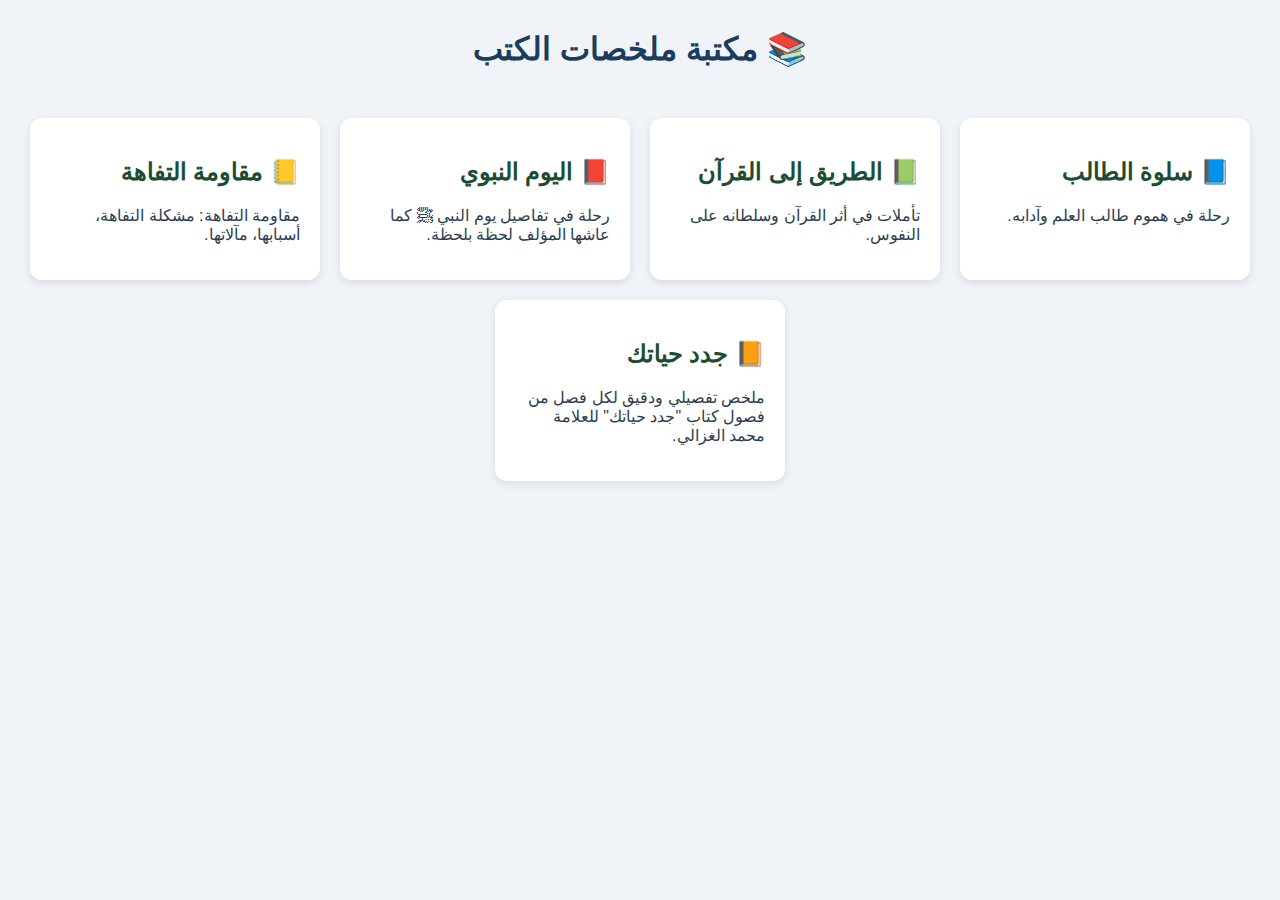
<file: index.html>
<!DOCTYPE html>
<html lang="ar">
<head>
<meta charset="UTF-8">
<title>مكتبة ملخصات الكتب</title>
<link rel="stylesheet" href="style.css">
</head>
<body>
<h1>📚 مكتبة ملخصات الكتب</h1>

<div class="menu-container">
  <div class="book-card" onclick="location.href='Colace-Student.html'">
    <h2>📘 سلوة الطالب</h2>
    <p>رحلة في هموم طالب العلم وآدابه.</p>
  </div>

  <div class="book-card" onclick="location.href='Road-To-Quran.html'">
    <h2>📗 الطريق إلى القرآن</h2>
    <p>تأملات في أثر القرآن وسلطانه على النفوس.</p>
  </div>
  <div class="book-card" onclick="location.href='Day-Prophet.html'">
  <h2>📕 اليوم النبوي</h2>
  <p>رحلة في تفاصيل يوم النبي ﷺ كما عاشها المؤلف لحظة بلحظة.</p>
  </div>
  <div class="book-card" onclick="location.href='Resist-To-Mediocratie.html'">
  <h2>📒 مقاومة التفاهة</h2>
  <p>مقاومة التفاهة: مشكلة التفاهة، أسبابها، مآلاتها.</p>
  </div>
  <div class="book-card" onclick="location.href='Renew-Your-Life.html'">
    <h2>📙 جدد حياتك</h2>
    <p>ملخص تفصيلي ودقيق لكل فصل من فصول كتاب "جدد حياتك" للعلامة محمد الغزالي.</p>
  </div>
</div>
</body>
</html>
</file>
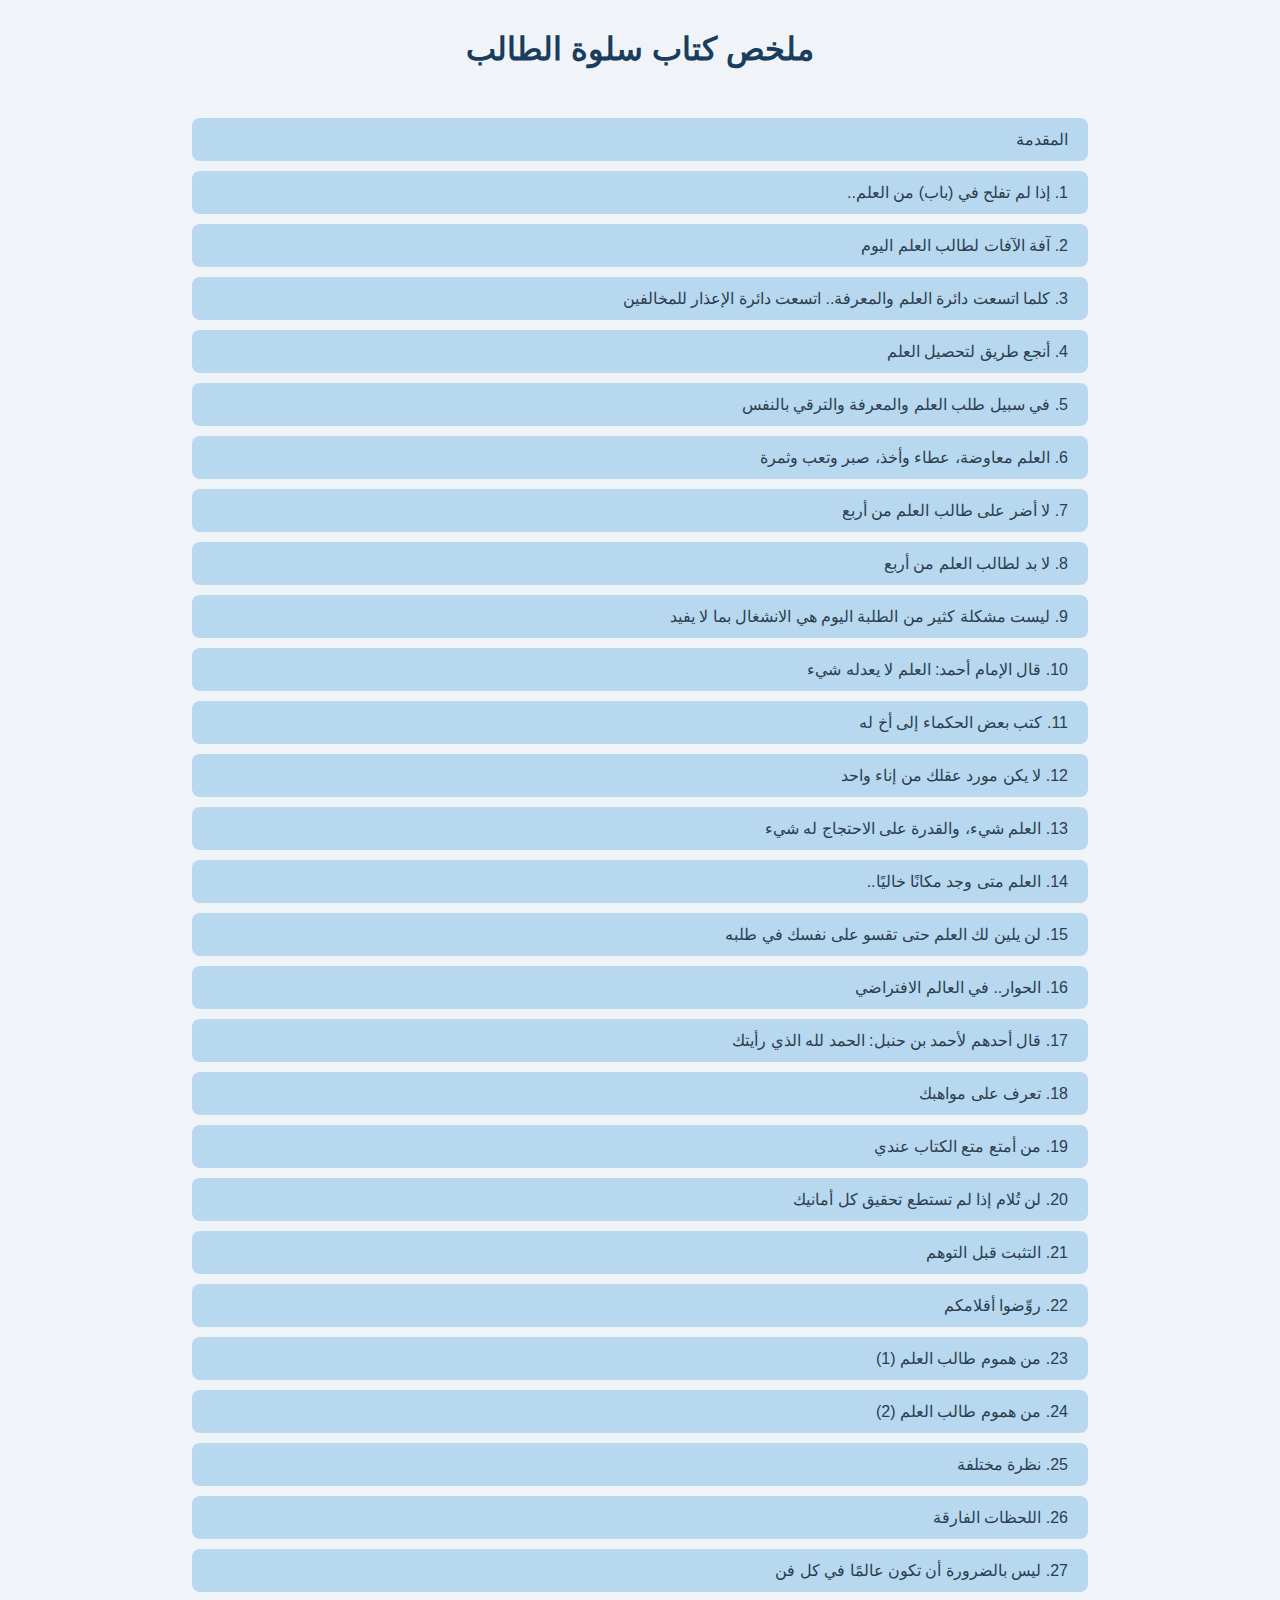
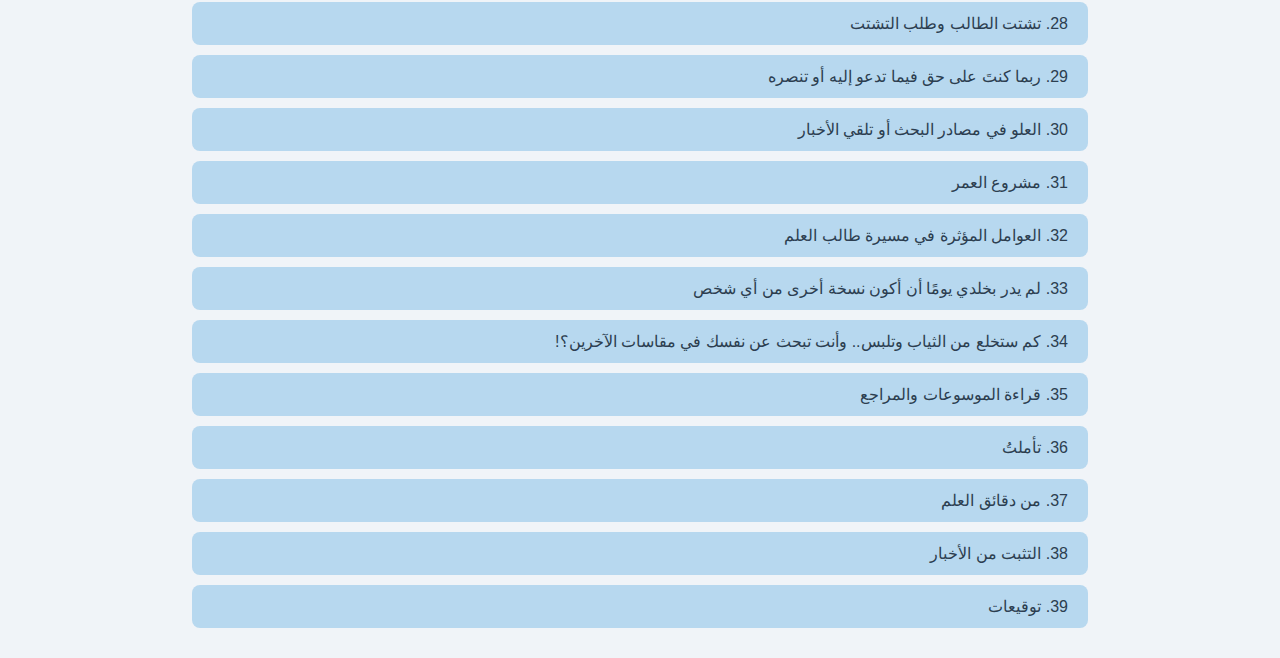
<file: Colace-Student.html>
<!DOCTYPE html>
<html lang="ar">
<head>
<meta charset="UTF-8">
<title> ملخص كتاب سلوة الطالب </title>
<link rel="stylesheet" href="style.css">
<script src="script.js"></script>
</head>
<body>
<h1> ملخص كتاب سلوة الطالب </h1>
<div class="container">

<!-- Chapitre 1 -->
<div class="pancarte" onclick="toggleDetail(1)">المقدمة</div>
<div class="detail" id="detail-1">
يوضح المؤلف أن هذا الكتاب ليس مؤلفًا منهجيًا، بل هو مجموعة من الخواطر والتجارب التي كتبها على فترات متباعدة. جاءت فكرته كـ "سلوة" وعزاء لطالب العلم في رحلته، حيث يشاركه المؤلف همومه وتأملاته حول تحديات طلب العلم في العصر الحديث. ينتقد المؤلف ظاهرة انتشار "الكلام السلعي" السطحي والمزيف الذي يروج له أدعياء العلم، ويؤكد أن كتابه هذا هو محاولة لتقديم مادة صادقة ونافعة، نابعة من تجربة شخصية، قد يجد فيها القارئ ما يلامس جرحًا أو يجيب عن سؤال أو يفتح له أفقًا للتفكير. ويشير إلى أن المقالات لم تُرتب ترتيبًا متعمدًا، ليتمكن القارئ من التنقل بينها بحرية.
</div>

<!-- Chapitre 2 -->
<div class="pancarte" onclick="toggleDetail(2)">1. إذا لم تفلح في (باب) من العلم..</div>
<div class="detail" id="detail-2">
يناقش هذا الفصل فكرة جوهرية وهي أن الفشل في مجال علمي معين لا يعني الفشل المطلق. يشبّه المؤلف النفوس والعقول بالأراضي الزراعية المختلفة؛ فبعضها يصلح لزراعة معينة دون غيرها. لذا، على طالب العلم ألا ييأس إذا لم ينجح في فن من الفنون، بل عليه أن يتفقد عقله وقلبه، ويبحث عن العلم الذي يتوافق مع قدراته وميوله الفطرية، ففي هذا المجال سيُبدع ويُنتج.
</div>

<!-- Chapitre 3 -->
<div class="pancarte" onclick="toggleDetail(3)">2. آفة الآفات لطالب العلم اليوم</div>
<div class="detail" id="detail-3">
يرى المؤلف أن أكبر آفة تواجه طالب العلم المعاصر هي "استطالة الطريق، والتعجل في قطف الثمرة". ينتقد بشدة الدورات العلمية السريعة والمختصرة التي تمنح الطالب شعورًا زائفًا بالتحصيل، ويشبهها بـ "الوجبات السريعة" التي تشعرك بالشبع المؤقت لكنها تضر على المدى البعيد. يؤكد أن العلم الراسخ لا يُبنى إلا بالتأني والصبر والتدرج في الطلب وإدمان النظر في الكتب، محذرًا من أن كل ما يأتي سريعًا يذهب سريعًا.
</div>

<!-- Chapitre 4 -->
<div class="pancarte" onclick="toggleDetail(4)">3. كلما اتسعت دائرة العلم والمعرفة.. اتسعت دائرة الإعذار للمخالفين</div>
<div class="detail" id="detail-4">
يوضح هذا القسم أن سعة علم المرء ومعرفته تنعكس طرديًا على سعة صدره وقدرته على تفهم آراء المخالفين وإعذارهم. فالشخص الذي لا يعرف إلا قولًا واحدًا أو شيخًا واحدًا يكون ضيق الأفق، ويرى كل ما يخالفه باطلاً. أما العالم الحقيقي الذي اطلع على تنوع المذاهب وتعدد الأقوال في المسائل الاجتهادية، فإنه يدرك أن الحق دائر بين هذه الأقوال، وأن الخطأ والصواب أمر نسبي في كثير من الأحيان.
</div>

<!-- Chapitre 5 -->
<div class="pancarte" onclick="toggleDetail(5)">4. أنجع طريق لتحصيل العلم</div>
<div class="detail" id="detail-5">
ينصح المؤلف بأن الطريقة المثلى لتحصيل العلم هي التركيز على علم واحد في البداية وإتقانه قبل الانتقال إلى غيره. فالتشتت بين علوم متعددة في نفس الوقت يضعف التحصيل ويؤدي إلى معرفة سطحية غير مؤصلة. ويؤكد أن هذه المنهجية (إتقان فن ثم الانتقال لغيره) هي التي تحقق الرسوخ العلمي، وتجعل الطالب متمكنًا حقًا، بدلاً من أن يكون لديه معرفة مشتتة وغير مكتملة في كل شيء.
</div>

<!-- Chapitre 6 -->
<div class="pancarte" onclick="toggleDetail(6)">5. في سبيل طلب العلم والمعرفة والترقي بالنفس</div>
<div class="detail" id="detail-6">
يؤكد هذا الفصل أن طلب العلم رحلة لا ترتبط بسن معينة، فالعبرة بالهمة والجد وليس بالعمر. ويستشهد بقصص لعلماء كبار بدأوا الطلب في سن متأخرة (مثل سليم الرازي الذي بدأ في الأربعين) لكنهم بلغوا شأنًا عظيمًا، مما يحفز على عدم اليأس أو التوقف عن طلب العلم مهما كانت الظروف أو تقدم العمر.
</div>

<!-- Chapitre 7 -->
<div class="pancarte" onclick="toggleDetail(7)">6. العلم معاوضة، عطاء وأخذ، صبر وتعب وثمرة</div>
<div class="detail" id="detail-7">
يتناول هذا القسم العلاقات المتعددة التي يعيشها طالب العلم (مع شيخه، وزملائه، والكتاب، ونفسه، ومجتمعه). ويركز بشكل خاص على أن علاقة الطالب بشيخه هي علاقة "أخذ وعطاء"؛ فبقدر حرص الطالب واهتمامه وجديته في التحضير والسؤال، يجد العطاء والاهتمام من شيخه. ويذكر خمسة أمور تجعل الشيخ يشعر بقيمة الطالب: حضوره المبكر، تحضيره للدرس، حسن سؤاله، إتقانه لما يلقى عليه، وجودة استشكالاته.
</div>

<!-- Chapitre 8 -->
<div class="pancarte" onclick="toggleDetail(8)">7. لا أضر على طالب العلم من أربع</div>
<div class="detail" id="detail-8">
يحذر المؤلف من أربعة أمور يعتبرها الأكثر ضررًا على مسيرة طالب العلم، وهي:
1.  العجلة: الرغبة في تصدر المجالس قبل التأهل.
2.  رؤية النفس: الغرور والإعجاب بالذات.
3.  كثرة الجدل والمماراة: الجدال العقيم الذي لا يهدف للوصول إلى الحق.
4.  جعل العلم قنطرة إلى الدنيا: اتخاذ العلم وسيلة لتحقيق مكاسب دنيوية.
</div>

<!-- Chapitre 9 -->
<div class="pancarte" onclick="toggleDetail(9)">8. لا بد لطالب العلم من أربع</div>
<div class="detail" id="detail-9">
يذكر أربعة أركان أساسية لا غنى لطالب العلم عنها، وهي:
1.  شيخ يتخرج به: معلم يأخذ بيده ويرشده.
2.  كتب ينظر فيها: مصادر علمية موثوقة يرجع إليها.
3.  أدب يتحلى به: أخلاق حسنة تزين علمه.
4.  نية تصحح له السير: إخلاص الهدف لله تعالى.
</div>

<!-- Chapitre 10 -->
<div class="pancarte" onclick="toggleDetail(10)">9. ليست مشكلة كثير من الطلبة اليوم هي الانشغال بما لا يفيد</div>
<div class="detail" id="detail-10">
يرى المؤلف أن المشكلة الأكبر ليست الانشغال بما لا يفيد، بل الانشغال بما يضر بالعلم والفهم. فكما أن للرياضي نظامًا غذائيًا صارمًا يتجنب فيه ما يضره، يجب على طالب العلم أن يكون له "برنامج ثقافي" يلتزم به، ويتجنب القراءات والمواد التي تضره فكريًا أو تفسد ذائقته العلمية.
</div>

<!-- Chapitre 11 -->
<div class="pancarte" onclick="toggleDetail(11)">10. قال الإمام أحمد: العلم لا يعدله شيء</div>
<div class="detail" id="detail-11">
قسم قصير يعدد عشر فضائل للعلم، منها أنه عبادة، وغذاء للروح، وحصن من الشبهات، وسبب لمجالسة أهل الحكمة، وأنه اشتغال بالجميل وانصراف عن القبيح.
</div>

<!-- Chapitre 12 -->
<div class="pancarte" onclick="toggleDetail(12)">11. كتب بعض الحكماء إلى أخ له</div>
<div class="detail" id="detail-12">
يؤكد أن العلم الذي لا يثمر عملًا وخشية لله هو مجرد معلومات لا قيمة لها. فثمرة العلم الحقيقية هي أثره في نفس صاحبه وسلوكه، والمتمثلة في الخشية من الله ومعرفته، كما قال تعالى: إنما يخشى الله من عباده العلماء.
</div>

<!-- Chapitre 13 -->
<div class="pancarte" onclick="toggleDetail(13)">12. لا يكن مورد عقلك من إناء واحد</div>
<div class="detail" id="detail-13">
دعوة صريحة إلى الانفتاح الفكري وتوسيع مصادر المعرفة. فلا يمكن للمرء أن يعرف خطأ رأيه ما لم يستمع لآراء أخرى. ويجب عدم رفض أي فكرة أو قبولها إلا بعد نظر وتأمل ومقارنة، وعدم التعصب لفكرة لمجرد أنها جاهزة.
</div>

<!-- Chapitre 14 -->
<div class="pancarte" onclick="toggleDetail(14)">13. العلم شيء، والقدرة على الاحتجاج له شيء</div>
<div class="detail" id="detail-14">
يفرق هذا الفصل بين امتلاك المعرفة والقدرة على عرضها والدفاع عنها. فالمناظرة ودفع الشبهات تتطلب مهارات إضافية غير مجرد العلم، مثل القدرة على البيان، وسرعة البديهة، ومعرفة أصول الحوار، وفهم نفسية الخصم.
</div>

<!-- Chapitre 15 -->
<div class="pancarte" onclick="toggleDetail(15)">14. العلم متى وجد مكانًا خاليًا..</div>
<div class="detail" id="detail-15">
العلم شيء ثمين لا يستقر إلا في قلب فارغ من الشواغل والهموم الدنيوية. فالقلب المليء بالهموم يصعب عليه أن يحصل على العلم ويثبت فيه. لذا، على طالب العلم أن يفرغ قلبه للعلم لكي يتمكن منه.
</div>

<!-- Chapitre 16 -->
<div class="pancarte" onclick="toggleDetail(16)">15. لن يلين لك العلم حتى تقسو على نفسك في طلبه</div>
<div class="detail" id="detail-16">
يرفض المؤلف فكرة أن طلب العلم أمر سهل وميسور للجميع. بل هو طريق شاق يحتاج إلى بذل الجهد والتضحية والسهر. وتصويره على أنه سهل هو نوع من التدليس الذي يضر بالطالب، لأنه يصدمه بالواقع الصعب لاحقًا.
</div>

<!-- Chapitre 17 -->
<div class="pancarte" onclick="toggleDetail(17)">16. الحوار.. في العالم الافتراضي</div>
<div class="detail" id="detail-17">
يقدم مجموعة من الآداب والقواعد للحوار عبر وسائل التواصل الاجتماعي. يحذر من الحوار بغير علم، ومن شخصنة النقاش، ومن السعي للغلبة بدلًا من البحث عن الحق. ويرى أن بعض المنصات (مثل تويتر) ليست مكانًا مناسبًا للنقاشات العلمية العميقة بسبب طبيعتها التي لا تسمح بالتفصيل والتدليل.
</div>

<!-- Chapitre 18 -->
<div class="pancarte" onclick="toggleDetail(18)">17. قال أحدهم لأحمد بن حنبل: الحمد لله الذي رأيتك</div>
<div class="detail" id="detail-18">
فصل عن أهمية التواضع لطالب العلم، وأنه سمة العلماء الكبار. ويستشهد بمواقف من حياة السلف وقصائد في هضم النفس، محذرًا من أن الكبر والغرور لا يصدران إلا من صغار الطلبة وضعفاء الفقه الذين يغترون بمعلوماتهم القليلة.
</div>

<!-- Chapitre 19 -->
<div class="pancarte" onclick="toggleDetail(19)">18. تعرف على مواهبك</div>
<div class="detail" id="detail-19">
يشير إلى أن المواهب والقدرات تتفاوت بين الناس. فقد يكون العالم مؤلفًا بارعًا لكنه ليس مدرسًا ناجحًا، وقد يكون حافظًا متقنًا لكنه ضعيف في الخطابة. على كل شخص أن يعرف مواهبه ونقاط قوته ليركز عليها ويستثمرها بدلاً من إرهاق نفسه في مجالات لا يبرع فيها.
</div>

<!-- Chapitre 20 -->
<div class="pancarte" onclick="toggleDetail(20)">19. من أمتع متع الكتاب عندي</div>
<div class="detail" id="detail-20">
تأملات حول متعة العودة إلى الكتب والفوائد التي دوّنها الإنسان في الماضي. هذه العودة تعيد إحياء ذكريات رحلة الطلب، وتكشف عن ثمار التعب والجهد الذي بُذل في تلك الفترة، وهي متعة لا يعرفها إلا من جربها.
</div>

<!-- Chapitre 21 -->
<div class="pancarte" onclick="toggleDetail(21)">20. لن تُلام إذا لم تستطع تحقيق كل أمانيك</div>
<div class="detail" id="detail-21">
العبرة ليست بتحقيق كل الأهداف، بل ببذل كل الجهد الممكن في سبيلها. فاللوم يقع على من يقصر في السعي، لا على من يسعى ولم يوفق. فالأحلام بلا تخطيط وعمل هي مجرد أمنيات تذهب أدراج الرياح.
</div>

<!-- Chapitre 22 -->
<div class="pancarte" onclick="toggleDetail(22)">21. التثبت قبل التوهم</div>
<div class="detail" id="detail-22">
فصل منهجي مهم في تحقيق النصوص. يحذر الباحثين من التسرع في تخطئة عالم إذا نسب قولًا إلى كتاب ولم يجده الباحث في النسخة المطبوعة. ويعدد أسبابًا محتملة لذلك، مثل اختلاف الروايات والمخطوطات، أو أن النقل بالمعنى، أو وجود سقط في الطبعة.
</div>

<!-- Chapitre 23 -->
<div class="pancarte" onclick="toggleDetail(23)">22. روِّضوا أقلامكم</div>
<div class="detail" id="detail-23">
دعوة لطلاب العلم إلى ممارسة الكتابة وتدريب أقلامهم. فالكتابة مهارة لا تُكتسب إلا بالمران، وهي أداة أساسية للعالم ليعبر عن علمه وينشره. ويذكر أن كبار العلماء كانوا أصحاب بيان وأسلوب رفيع.
</div>

<!-- Chapitre 24 -->
<div class="pancarte" onclick="toggleDetail(24)">23. من هموم طالب العلم (1)</div>
<div class="detail" id="detail-24">
يتناول مشكلة ضياع كثير من طلاب العلم اليوم، حيث يمضون سنوات طويلة دون منهجية واضحة، متنقلين بين الفنون والشيوخ بلا دليل، مما يؤدي إلى ضياع جهودهم وتأخر تحصيلهم.
</div>

<!-- Chapitre 25 -->
<div class="pancarte" onclick="toggleDetail(25)">24. من هموم طالب العلم (2)</div>
<div class="detail" id="detail-25">
يؤكد أن الطالب نفسه يتحمل الجزء الأكبر من مسؤولية نجاحه. ويعدد خمسة عوامل رئيسية للنجاح: الاستعداد العقلي، الإرادة الجازمة، العمل الدؤوب، المنهج القويم، والمعلم الناصح. ومعظم هذه العوامل بيد الطالب.
</div>

<!-- Chapitre 26 -->
<div class="pancarte" onclick="toggleDetail(26)">25. نظرة مختلفة</div>
<div class="detail" id="detail-26">
دعوة إلى النظر إلى مصائب الحياة وابتلاءاتها من منظور إيماني. فالمؤمن أمره كله خير؛ إن أصابته سراء شكر فكان خيرًا له، وإن أصابته ضراء صبر فكان خيرًا له. هذه النظرة تمنح النفس الطمأنينة والرضا.
</div>

<!-- Chapitre 27 -->
<div class="pancarte" onclick="toggleDetail(27)">26. اللحظات الفارقة</div>
<div class="detail" id="detail-27">
يتحدث عن أهمية "اللحظات الفارقة" أو نقاط التحول في حياة العلماء والمفكرين، وهي لحظات إلهام أو فرص قد تغير مسار حياتهم بالكامل. ويذكر أمثلة لشخصيات تاريخية مرت بمثل هذه اللحظات.
</div>

<!-- Chapitre 28 -->
<div class="pancarte" onclick="toggleDetail(28)">27. ليس بالضرورة أن تكون عالمًا في كل فن</div>
<div class="detail" id="detail-28">
ينصح بالتخصص وإتقان فن واحد، فهذا خير من التشتت في فنون كثيرة دون إتقان أي منها. فالعلم المتعمق في مجال واحد أنفع من المعرفة السطحية في مجالات متعددة.
</div>

<!-- Chapitre 29 -->
<div class="pancarte" onclick="toggleDetail(29)">28. تشتت الطالب وطلب التشتت</div>
<div class="detail" id="detail-29">
يعدد أسباب تشتت طالب العلم، ومنها: عدم وضوح الهدف، البدء بالكتب المطولة قبل إتقان المختصرات، الانبهار بالنماذج السطحية، وعدم وجود بيئة علمية جادة ومحفزة.
</div>

<!-- Chapitre 30 -->
<div class="pancarte" onclick="toggleDetail(30)">29. ربما كنتَ على حق فيما تدعو إليه أو تنصره</div>
<div class="detail" id="detail-30">
فكرة عميقة مفادها أن الحق قد يبدو باطلًا إذا عُرض بأسلوب خاطئ، أو في وقت غير مناسب، أو بطريقة منفّرة. فطريقة عرض الحق لا تقل أهمية عن الحق نفسه.
</div>

<!-- Chapitre 31 -->
<div class="pancarte" onclick="toggleDetail(31)">30. العلو في مصادر البحث أو تلقي الأخبار</div>
<div class="detail" id="detail-31">
ينتقد ظاهرة الاعتماد على المصادر الثانوية والنقل عن الناقلين، ويدعو إلى الرجوع المباشر إلى المصادر الأصلية للكتب والأخبار. فكما كان المحدثون يطلبون "علو الإسناد"، يجب على الباحث اليوم أن يطلب "علو المصدر".
</div>

<!-- Chapitre 32 -->
<div class="pancarte" onclick="toggleDetail(32)">31. مشروع العمر</div>
<div class="detail" id="detail-32">
يشجع كل طالب علم على أن يكون له "مشروع عمر"، وهو عمل علمي كبير يكرس له حياته وجهده، كما فعل البخاري في صحيحه وابن حجر في فتح الباري. فالحياة بلا مشروع كبير هي حياة ضائعة.
</div>

<!-- Chapitre 33 -->
<div class="pancarte" onclick="toggleDetail(33)">32. العوامل المؤثرة في مسيرة طالب العلم</div>
<div class="detail" id="detail-33">
يلخص ستة عوامل حاسمة في رحلة طالب العلم: معرفته بقدراته، وميوله، وأهدافه، ومعرفته بالطرق الصحيحة للتعلم، وقيمة الوقت، وأثر البيئة المحيطة به.
</div>

<!-- Chapitre 34 -->
<div class="pancarte" onclick="toggleDetail(34)">33. لم يدر بخلدي يومًا أن أكون نسخة أخرى من أي شخص</div>
<div class="detail" id="detail-34">
دعوة إلى الأصالة وعدم التقليد الأعمى للآخرين. فلكل إنسان شخصيته وظروفه وطبيعته التي تميزه. يجب أن يستفيد من تجارب الآخرين لكن دون أن يحاول أن يكون نسخة منهم.
</div>

<!-- Chapitre 35 -->
<div class="pancarte" onclick="toggleDetail(35)">34. كم ستخلع من الثياب وتلبس.. وأنت تبحث عن نفسك في مقاسات الآخرين؟!</div>
<div class="detail" id="detail-35">
استكمال للفكرة السابقة، حيث يشبه من يقلد الآخرين بمن يظل يجرب ثيابًا بمقاسات لا تناسبه. الحل هو النظر في تجارب متنوعة لأشخاص مختلفين ليجد الإنسان طريقه الخاص الذي يلائم طبيعته وأهدافه.
</div>

<!-- Chapitre 36 -->
<div class="pancarte" onclick="toggleDetail(36)">35. قراءة الموسوعات والمراجع</div>
<div class="detail" id="detail-36">
يتحدث عن الفائدة العظيمة من قراءة الكتب الكبيرة والموسوعية، حتى لو لم يفهمها القارئ بالكامل في حينها. فهذه القراءة تبني أساسًا معرفيًا واسعًا وتظهر فوائدها مع مرور الزمن.
</div>

<!-- Chapitre 37 -->
<div class="pancarte" onclick="toggleDetail(37)">36. تأملتُ</div>
<div class="detail" id="detail-37">
مجموعة من الخواطر والتأملات القصيرة المركزة حول الحياة والنفس والمجتمع، مثل: "تأملت؛ فرأيت أن أكثر باعث للخصومات بين الناس إنما هي كوامن خفية، وحظوظ دنيوية".
</div>

<!-- Chapitre 38 -->
<div class="pancarte" onclick="toggleDetail(38)">37. من دقائق العلم</div>
<div class="detail" id="detail-38">
يجمع هذا القسم مجموعة من الفوائد العلمية الدقيقة والنادرة في مجالات مختلفة (حديث، رجال، لغة)، وهي من قبيل الملاحظات التي لا ينتبه إليها إلا المتخصص المتمكن.
</div>

<!-- Chapitre 39 -->
<div class="pancarte" onclick="toggleDetail(39)">38. التثبت من الأخبار</div>
<div class="detail" id="detail-39">
يقدم قواعد للتعامل مع الأخبار والمعلومات في عصر الانفتاح الإعلامي. ويشدد على ضرورة التثبت والتحقق، وعدم قبول الأخبار من مصادر مجهولة، والحذر من الأهواء الشخصية عند نقل الأخبار أو الحكم عليها.
</div>

<div class="pancarte" onclick="toggleDetail(40)">39. توقيعات</div>
<div class="detail" id="detail-40">
يختتم الكتاب بمجموعة من الأقوال المأثورة والحكم القصيرة في تزكية النفس، والأخلاق، والعلاقات، والحياة. وهي بمثابة خلاصة مركزة لروح الكتاب.
</div>

</div>

</body>
</html>
</file>
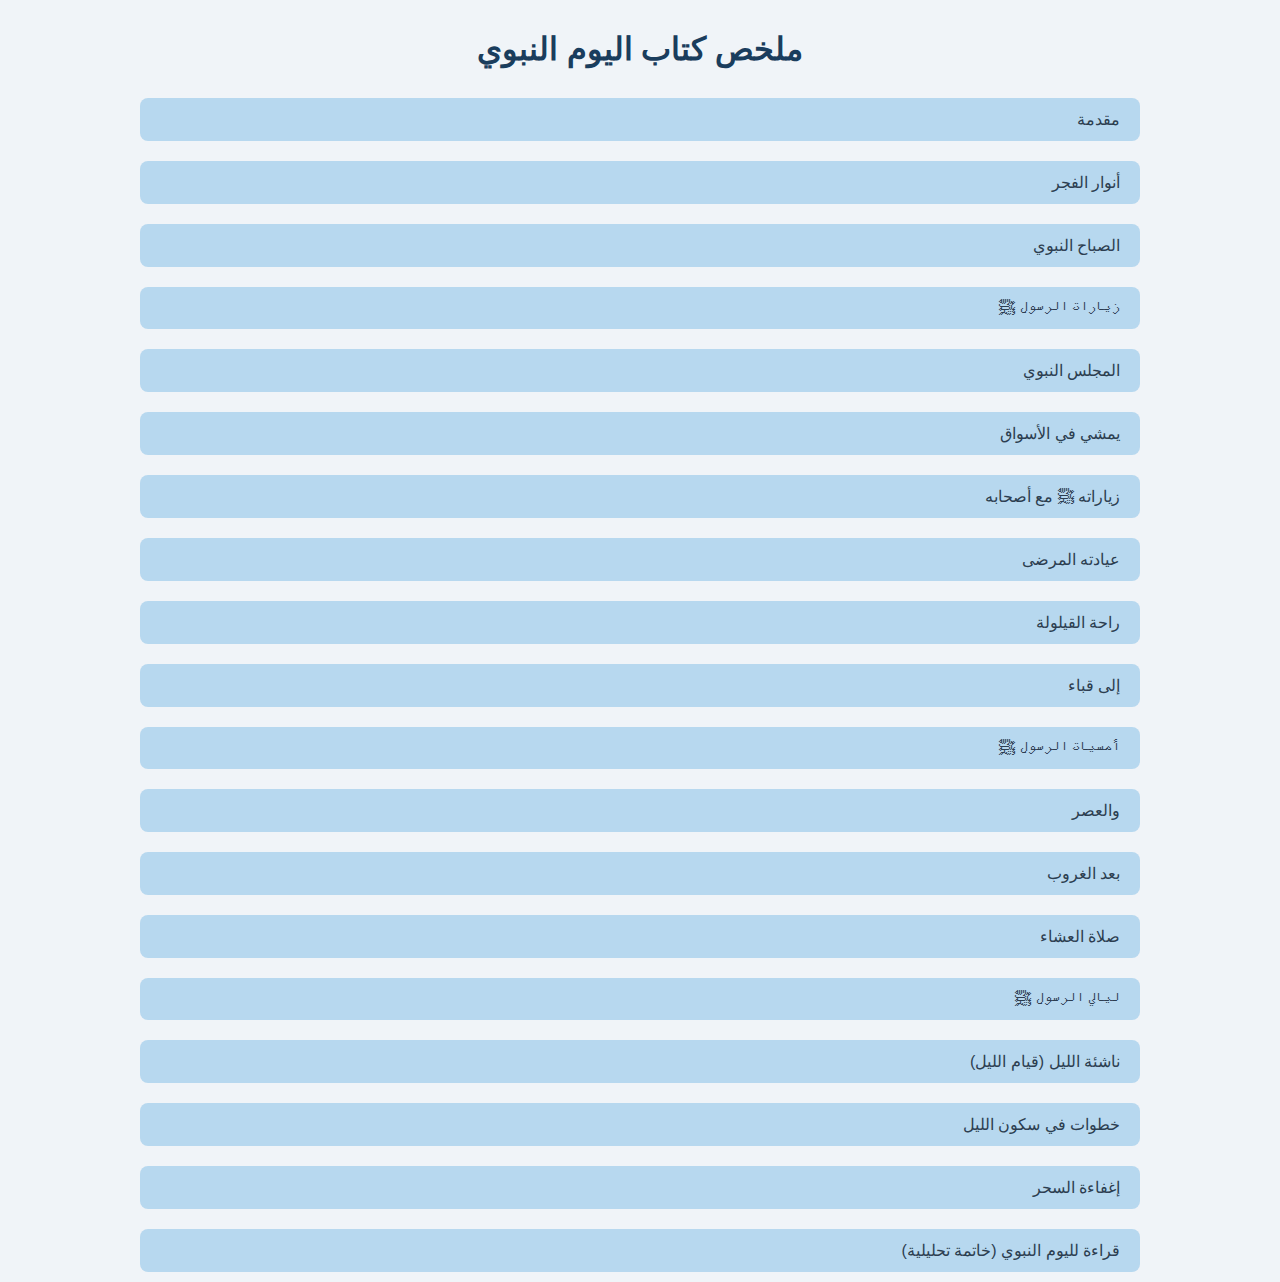
<file: Day-Prophet.html>
<!DOCTYPE html>
<html lang="ar">
<head>
<meta charset="UTF-8">
<title> ملخص كتاب اليوم النبوي </title>
<link rel="stylesheet" href="style.css">
<script src="script.js"></script>
</head>
<body>

<h1>ملخص كتاب اليوم النبوي</h1>

<div class="mindmap">

<!-- مقدمة -->
<div class="chapter" onclick="toggleSummary(this)">مقدمة</div>
<div class="summary">
يبدأ المؤلف بمقدمة وجدانية يصف فيها المدينة المنورة كمكان سكنه قلب النبي ﷺ، حيث تفاعل مع كل شيء فيها بحب متبادل. يوضح أن هذا الكتاب هو رحلة عبر ساعات يوم النبي ﷺ لنعيش معه بساطة حياته العظيمة، وعفوية جديته، والتوازن الكامل بين مناشط الحياة المختلفة. لم تكن حياة النبي ﷺ عادية، بل كان "رجل اللحظة" الذي يستثمر كل دقيقة وكل ساعة في مشروعه الرسالي. كانت حياته الخاصة والعامة تحت أنظار محبيه، مما أتاح لنا معرفة تفاصيل يومه، من استيقاظه ونومه، إلى طعامه وشرابه، وعبادته وتعامله مع أهله وأصحابه. الكتاب هو محاولة للإجابة عن سؤال: كيف كان هذا الإنسان العظيم يتعامل مع دورة الزمن اليومية وكيف كان يقضيها؟
</div>

<!-- أنوار الفجر -->
<div class="chapter" onclick="toggleSummary(this)">أنوار الفجر</div>
<div class="summary">
هذا القسم يتناول بداية اليوم النبوي مع بزوغ الفجر:
•	الاستيقاظ: يبدأ يومه ﷺ مع أذان بلال. أول ما يفعله عند استيقاظه هو استخدام السواك، ثم يحمد الله الذي أحياه بعدما أماته بقول: "الحمد لله الذي أحيانا بعدما أماتنا، وإليه النشور".
•	الاستعداد للصلاة: يجيب النبي ﷺ المؤذن بترديد الأذان. ثم يتوضأ أو يغتسل إن كانت به حاجة. وربما قام إلى الصلاة من غير وضوء جديد، قائلاً: "تنام عيناي، ولا ينام قلبي".
•	سنة الفجر: يصلي ركعتي الفجر في بيته صلاة خفيفة، يقرأ فيها غالبًا بسورتي "الكافرون" و"الإخلاص". بعد الصلاة، إذا كانت زوجته مستيقظة تحدث معها حديثًا وديًا، وإن كانت نائمة اضطجع على شقه الأيمن قليلاً حتى يحين وقت إقامة الصلاة.
•	الخروج إلى المسجد: عندما يرى بلال أن الناس قد اجتمعوا، يأتي إلى النبي ﷺ وينادي "الصلاة يا رسول الله". يخرج النبي ﷺ من بيته رافعًا طرفه إلى السماء داعيًا: "بسم الله، توكلت على الله، اللهم إني أعوذ بك أن أَضِلَّ أو أُضَلَّ...". وعند دخول المسجد يقول: "بسم الله، والسلام على رسول الله، اللهم اغفر لي ذنوبي، وافتح لي أبواب رحمتك".
•	صلاة الفجر: يقيم بلال الصلاة حين يرى النبي ﷺ. يسوّي النبي ﷺ الصفوف بنفسه مؤكدًا أن تسوية الصفوف من تمام الصلاة. يكبر تكبيرة الإحرام ويدعو دعاء الاستفتاح سرًا. يجهر بالفاتحة ويقرأ قراءة مرتلة ومفصلة، يطيل فيها القراءة ما بين ستين إلى مائة آية. وفي فجر الجمعة، كان يقرأ بسورتي "السجدة" و"الإنسان".
•	ما بعد الصلاة: بعد التسليم، يستغفر الله ثلاثًا ويقول: "اللهم أنت السلام ومنك السلام..."، ثم يلتفت إلى أصحابه ويسبح ويحمد ويكبر ويقرأ الأذكار المأثورة.
</div>

<!-- الصباح النبوي -->
<div class="chapter" onclick="toggleSummary(this)">الصباح النبوي</div>
<div class="summary">
بعد صلاة الفجر وأذكارها، يبدأ المجلس النبوي الصباحي:
•	المجلس مع الصحابة: يظل جالسًا في مصلاه والصفوف تتقارب حوله، فيعظهم موعظة بليغة أحيانًا، كما في حديث العرباض بن سارية الذي وصفها بأنها "موعظة مودع".
•	الحوار والقصص: لم يكن يكثر عليهم المواعظ، بل يتخولهم بها. كان يتحدث إليهم ويقص عليهم قصصًا ذات عبرة، مثل قصة البقرة التي تكلمت والذئب الذي تحدث.
•	تعبير الرؤى: يسأل أصحابه: "هل رأى أحد منكم رؤيا؟"، فيقصون عليه رؤاهم فيعبرها لهم، أو يقص عليهم رؤيا رآها هو، كما في حديثه الطويل عن رحلته مع الملكين ورؤيته لأحوال المعذبين في البرزخ.
•	ذكريات الجاهلية: يتحدث الصحابة أحيانًا عن أمور الجاهلية، فإذا ذكروا شيئًا من جهلهم ضحكوا، فيتبسم النبي ﷺ معهم. يظل هذا المجلس قائمًا حتى تطلع الشمس.
</div>

<!-- زيارات الرسول ﷺ -->
<div class="chapter" onclick="toggleSummary(this)">زيارات الرسول ﷺ</div>
<div class="summary">
في ضحى الأيام، كان النبي ﷺ يقوم بزيارات اجتماعية:
•	زيارة الأقارب: يزور أقاربه وأصحابه، ومن ذلك ذهابه إلى بيت ابنته فاطمة رضي الله عنها ليسأل عن زوجها علي ويلقى ابنيه الحسن والحسين.
•	زيارة الضعفاء والمرضى: كان يزور ضعفاء المسلمين ويعود مرضاهم ويجيب دعوتهم، ويذهب أحيانًا وحده.
•	إجابة الدعوة: يجيب دعوة من دعاه للطعام، كما في قصة دعوة أم سليم له، حيث صلى في بيتها ودعا لهم. وكذلك قصة الخياط الذي دعاه، فذهب ورآه يتتبع الدُّبَّاء (القرع) من الصحفة لحبه له.
</div>

<!-- المجلس النبوي -->
<div class="chapter" onclick="toggleSummary(this)">المجلس النبوي</div>
<div class="summary">
بعد عودته من زياراته، يعود إلى المسجد لجلسته الرئيسية:
•	هيئة المجلس: يجلس في الروضة الشريفة مستندًا إلى حجرة عائشة، ويجتمع إليه أصحابه. كان أفصح الناس كلامًا، يتكلم بكلام بيّن فصل، يحفظه من جلس إليه.
•	أسلوب الحوار: غالبًا ما يأخذ حديثه طابع الحوار، فيبدأهم بالسؤال ليثير انتباههم، مثل: "ألا أنبئكم بأكبر الكبائر؟". وأحيانًا يستخدم أسلوب الاستعارة والتشبيه، كما في قصة الرجل الذي استأذن ربه ليزرع في الجنة.
•	استقبال الوفود: كان هذا المجلس هو مكان استقبال الوفود القادمة إلى المدينة، مثل وفد مضر الذين رأى عليهم أثر الفقر والفاقة فحث على الصدقة لهم.
•	التعليم بالقدوة: كان الصحابة يتناوبون الحضور في هذا المجلس ليتعلموا منه، فمن حضر علّم من غاب.
</div>

<!-- يمشي في الأسواق -->
<div class="chapter" onclick="toggleSummary(this)">يمشي في الأسواق</div>
<div class="summary">
يصف هذا القسم مشيته ﷺ وتعامله في الأماكن العامة:
•	صفة مشيه: كان إذا مشى يتقلع (يرفع رجليه بقوة كأنما ينحدر من صبب)، ويمشي بتواضع. وكان أصحابه يمشون أمامه وهو خلفهم.
•	تواضعه: كان يقف لمن يستوقفه في الطريق، سواء كانت جارية أو امرأة.
•	ابتسامته: كان دائم التبسم في وجوه أصحابه، حتى قال جرير بن عبد الله: "ما لقيني رسول الله ﷺ إلا تبسم في وجهي".
•	مداعبة الأطفال: إذا مر بصبيان سلم عليهم ومسح على وجوههم، كما فعل مع جابر بن سمرة الذي وجد ليده بردًا وريحًا طيبة.
</div>

<!-- زياراته ﷺ مع أصحابه -->
<div class="chapter" onclick="toggleSummary(this)">زياراته ﷺ مع أصحابه</div>
<div class="summary">
يتناول هذا القسم زياراته التي تكون بدعوة من أصحابه:
•	زيارة عتبان بن مالك: زاره في بيته ليصلي له في مكان يتخذه مصلى، وذهب معه أبو بكر وعمر وبعض أصحابه، وأكل من طعام أعده له.
•	ممازحة الأطفال: كان يلاطف أطفال أصحابه، كما في قصة زيارته لأم سليم ومداعبته لابنها الصغير أبي عمير بقوله: "يا أبا عمير، ما فعل النغير؟".
•	الدعاء لأهل البيت: إذا زار أحدًا من أصحابه وأكل من طعامهم، كان يدعو لهم بالبركة والمغفرة والرحمة، مثل قوله: "أفطر عندكم الصائمون، وأكل طعامكم الأبرار، وصلت عليكم الملائكة".
</div>

<!-- عيادته المرضى -->
<div class="chapter" onclick="toggleSummary(this)">عيادته المرضى</div>
<div class="summary">
يبرز هذا القسم اهتمامه بزيارة المرضى:
•	مواساة المريض: كان يعود المرضى من أصحابه، كما في زيارته لسعد بن عبادة الذي وجده في غشية، فبكى ﷺ رحمة به.
•	الرقية والدعاء: كان يرقي المريض ويدعو له بالشفاء، ويضع يده على مكان الألم.
•	التخفيف عنهم: في زيارته لجابر بن عبد الله، رش عليه من ماء وضوئه فأفاق، وسأله جابر عن ماله، فكان سبب نزول آية الميراث.
</div>

<!-- راحة القيلولة -->
<div class="chapter" onclick="toggleSummary(this)">راحة القيلولة</div>
<div class="summary">
يتناول هذا القسم فترة الظهيرة واستراحته:
•	صلاة الضحى: إذا تعالى الضحى، يذهب إلى بيت زوجته التي في يومها، وأول ما يفعله عند الدخول هو السواك والسلام. يصلي صلاة الضحى أربع ركعات أو أكثر.
•	وقته مع أهله: هذه ساعة خلوته مع أهله، يسأل عن الطعام، فإن وجد أكل، وإن لم يجد قال: "فإني إذًا صائم". كان طعامه بسيطًا غالبًا.
•	تعليم النساء: ربما أتته بعض النساء يسألنه عن أمور دينهن الخاصة في هذا الوقت، فيجيبهن ويعلمهن.
•	القيلولة: ينام القيلولة، وهي نومة قصيرة قبل صلاة الظهر، ليستعين بها على قيام الليل.
</div>

<!-- إلى قباء -->
<div class="chapter" onclick="toggleSummary(this)">إلى قباء</div>
<div class="summary">
يذكر الكتاب زيارته الأسبوعية المنتظمة إلى مسجد قباء ضحى كل سبت، حيث كان يذهب راكبًا أو ماشيًا فيصلي فيه.
</div>

<!-- أمسيات الرسول ﷺ -->
<div class="chapter" onclick="toggleSummary(this)">أمسيات الرسول ﷺ</div>
<div class="summary">
•	صلاة الظهر: يستيقظ من قيلولته على أذان بلال، فيصلي في بيته أربع ركعات (السنة الراتبة)، ثم يخرج إلى المسجد ليصلي بالناس.
•	الخطبة بعد الظهر: أحيانًا، إذا كان هناك أمر هام، يخطب في الناس بعد صلاة الظهر، كما فعل عندما قدم وفد مضر، أو عندما استعمل عاملاً على الصدقة فأهدِي له.
•	الإصلاح بين الناس: كان يخرج بعد الظهر لقضاء حوائج المسلمين، ومن ذلك ذهابه إلى بني عمرو بن عوف في قباء ليصلح بينهم.
</div>

<!-- والعصر -->
<div class="chapter" onclick="toggleSummary(this)">والعصر</div>
<div class="summary">
•	صلاة العصر: كان يصلي العصر في أول وقتها والشمس لا تزال حية بيضاء.
•	الجولة المسائية على نسائه: بعد صلاة العصر، كان يطوف على جميع نسائه في بيوتهن، يسلم عليهن ويدنو من كل واحدة في مجلسها، حتى ينتهي إلى التي هو يومها فيبيت عندها.
</div>

<!-- بعد الغروب -->
<div class="chapter" onclick="toggleSummary(this)">بعد الغروب</div>
<div class="summary">
•	صلاة المغرب: يصلي المغرب في أول وقتها، وتكون صلاته وقراءته فيها قصيرة غالبًا.
•	سنة المغرب والعشاء: يعود إلى بيته فيصلي سنة المغرب، ثم يتعشى مع أهله. كان طعامه بسيطًا، يأكل مما وجد ولا يتكلف.
•	آداب الطعام: كان يسمي الله في أوله، ويأكل بيمينه ومما يليه، وإذا فرغ لعق أصابعه وحمد الله. كان يشارك زوجاته الطعام بلطف ومودة، كما في حديثه مع عائشة حين كان يأخذ العظم الذي أكلت منه فيضع فمه على موضع فمها.
</div>

<!-- صلاة العشاء -->
<div class="chapter" onclick="toggleSummary(this)">صلاة العشاء</div>
<div class="summary">
•	وقتها: كان يحب تأخير صلاة العشاء، لكنه كان يعجل بها إذا رأى الناس قد اجتمعوا، لئلا يشق عليهم.
•	صفتها: كانت صلاته بالعشاء أخف من غيرها، وكان ينهى عن الحديث بعدها إلا لضرورة.
</div>

<!-- ليالي الرسول ﷺ -->
<div class="chapter" onclick="toggleSummary(this)">ليالي الرسول ﷺ</div>
<div class="summary">
•	السمر: بعد صلاة العشاء، يرجع إلى بيته فيصلي الراتبة، ثم يجلس مع أهله يؤانسهم. وربما خرج ليسمر عند بعض أصحابه في أمور المسلمين، خاصة مع أبي بكر وعمر.
•	الاستعداد للنوم: إذا دخل بيته وأراد أن ينام، يتخفف من ثيابه، ويضع سواكه عند رأسه.
•	أذكار النوم: إذا أوى إلى فراشه، يجمع كفيه وينفث فيهما ويقرأ المعوذات والإخلاص، ثم يمسح بهما ما استطاع من جسده ثلاث مرات. ويدعو بأدعية النوم المأثورة.
•	علاقته بزوجاته: كان ينام مع زوجته في لحاف واحد، ويتعامل معهن بلطف ومودة حتى في أخص الأمور.
</div>

<!-- ناشئة الليل -->
<div class="chapter" onclick="toggleSummary(this)">ناشئة الليل (قيام الليل)</div>
<div class="summary">
هذا هو وقت العبادة الأعمق في يومه ﷺ:
•	الاستيقاظ للتهجد: إذا انتصف الليل، يستيقظ ويمسح النوم عن وجهه، ويتسوك، وينظر إلى السماء ويتلو الآيات الأخيرة من سورة آل عمران.
•	صلاة الليل: يقوم الليل بصلاة طويلة، يفتتحها بركعتين خفيفتين، ثم يصلي إحدى عشرة ركعة أو ثلاث عشرة. كان قيامه وركوعه وسجوده طويلاً جدًا، يقرأ قراءة مرتلة، إذا مر بآية رحمة سأل، وإذا مر بآية عذاب استعاذ.
•	الدعاء والمناجاة: كانت صلاته مليئة بالدعاء والمناجاة الخاشعة، يستحضر فيها عظمة الله وجلاله.
•	الوتر: يختم صلاته بالوتر، وبعده يقول: "سبحان الملك القدوس" ثلاث مرات يمد بها صوته.
</div>

<!-- خطوات في سكون الليل -->
<div class="chapter" onclick="toggleSummary(this)">خطوات في سكون الليل</div>
<div class="summary">
•	إيقاظ الأهل: كان يوقظ أهله للصلاة، وربما خرج في جوف الليل ليطرق باب ابنته فاطمة وزوجها علي ليوقظهما للصلاة.
•	زيارة البقيع: في آخر حياته، كان يخرج ليلاً إلى مقبرة البقيع، فيسلم على أهلها ويدعو ويستغفر لهم طويلاً.
</div>

<!-- إغفاءة السحر -->
<div class="chapter" onclick="toggleSummary(this)">إغفاءة السحر</div>
<div class="summary">
بعد قيام الليل الطويل، وقبل أذان الفجر، كان يعود إلى فراشه ليغفو إغفاءة قصيرة، وهي نومة السحر التي تريحه وتعده ليوم جديد حافل بالعبادة والعمل.
</div>

<!-- قراءة لليوم النبوي -->
<div class="chapter" onclick="toggleSummary(this)">قراءة لليوم النبوي (خاتمة تحليلية)</div>
<div class="summary">
يختتم المؤلف كتابه بتحليل عميق للدروس المستفادة من اليوم النبوي، ومنها:
1.	اليوم النبوي هو الوعاء الزماني لأعظم الإنجازات: كل الإنجازات التاريخية العظيمة للنبي ﷺ تحققت ضمن هذا البرنامج اليومي.
2.	الوضوح والشفافية: لا توجد في حياته ﷺ زوايا مظلمة أو حلقات مفقودة، فيومه كله معروف بتفاصيله.
3.	عمق العبادة: أعمق عباداته وأكثرها استغراقًا كانت في جوف الليل، بعيدًا عن أعين الناس.
4.	الاعتدال: حياته نموذج للوسطية في كل شيء: نوم، طعام، عمل، معاملة الناس.
5.	القدوة العملية: كل من يقرأ يوم النبي ﷺ يجد أسلوبًا عمليًا يمكن تقليده في الحياة اليومية.
</div>

</div>

</body>
</html>
</file>
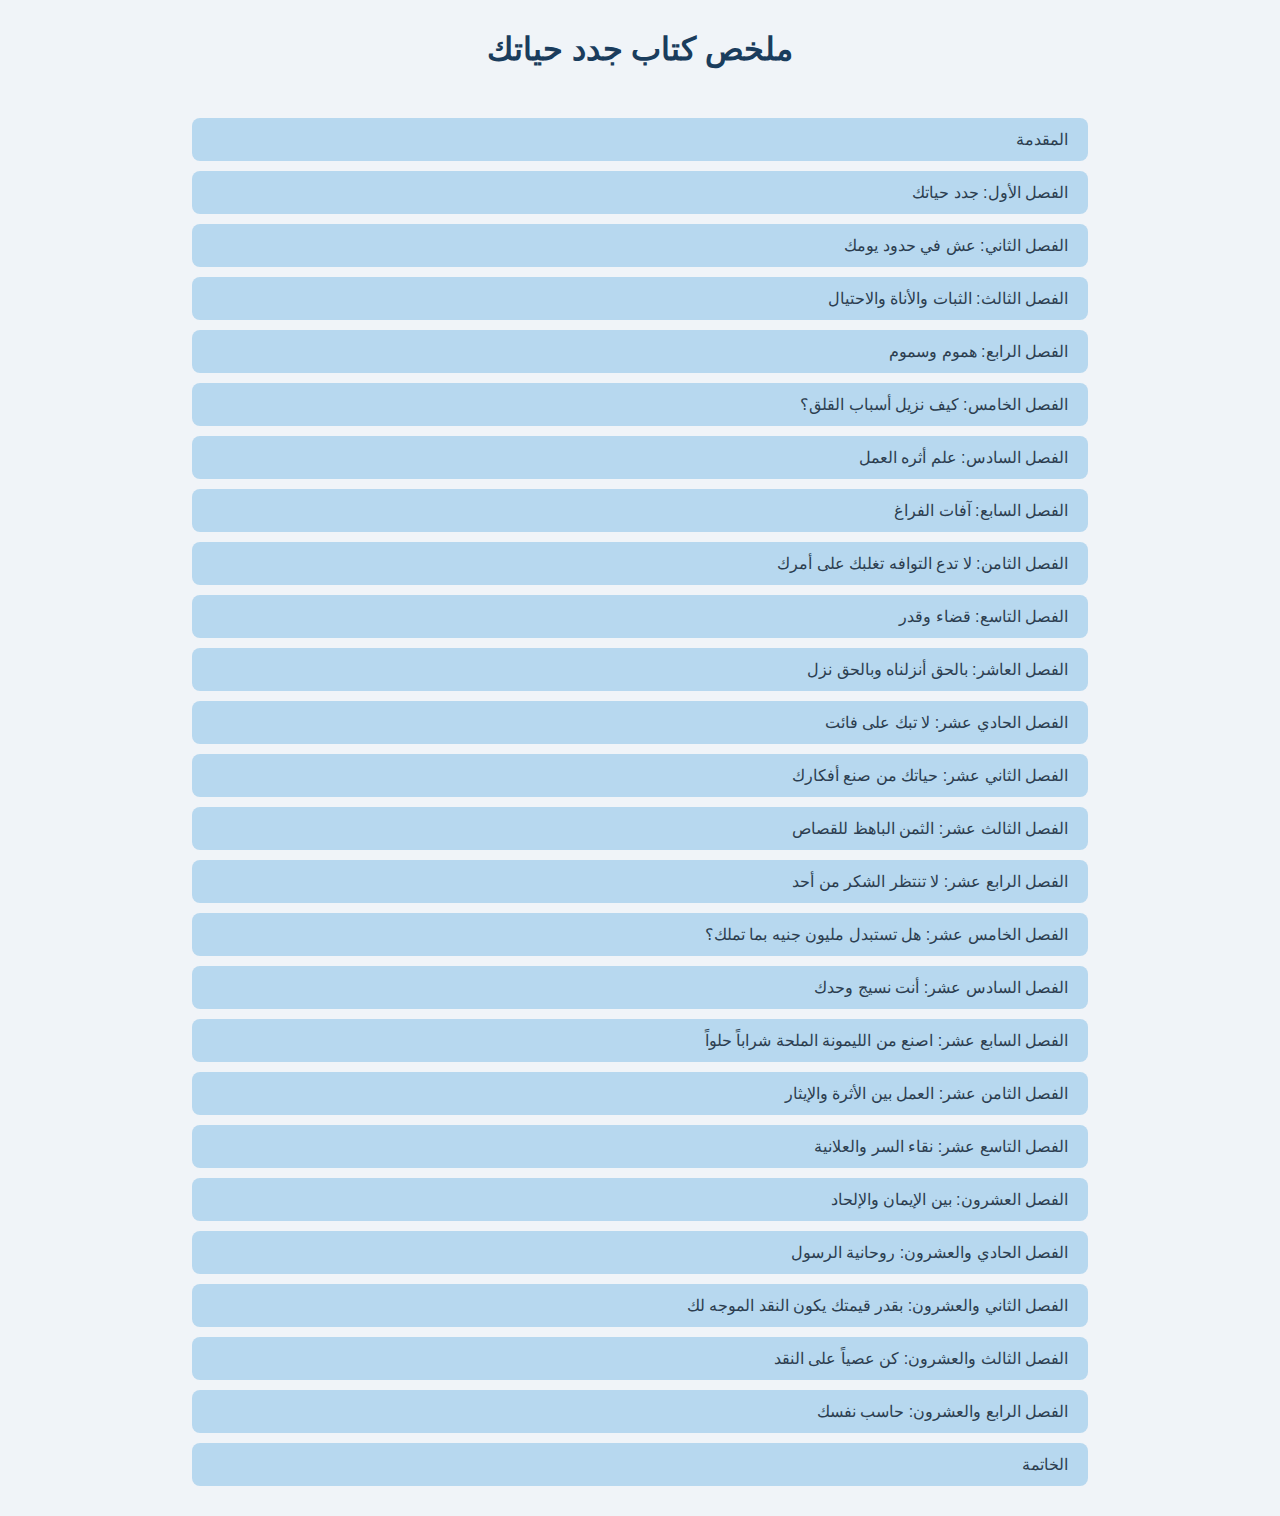
<file: Renew-Your-Life.html>
<!DOCTYPE html>
<html lang="ar" dir="rtl">
<head>
    <meta charset="UTF-8">
    <title> ملخص كتاب جدد حياتك </title>
   <link rel="stylesheet" href="style.css">
   <script src="script.js"></script>
</head>
<body>

    <h1> ملخص كتاب جدد حياتك </h1>

    <div class="container">

        <!-- المقدمة -->
        <div class="pancarte" onclick="toggleDetail(1)">المقدمة</div>
        <div class="detail" id="detail-1">يستهل المؤلف الكتاب بالإشارة إلى الرغبة الفطرية لدى الإنسان في بدء صفحات جديدة وتجديد حياته. ولكنه ينتقد ظاهرة "التسويف"؛ حيث يربط الناس قرارات التغيير بمناسبات زمنية (كرأس السنة أو ذكرى المولد)، ثم لا يلبثون أن يعودوا إلى سيرتهم الأولى بعد فترة وجيزة من الحماس. يؤكد الغزالي أن التجديد الحقيقي ينبع من داخل النفس، وهو قرار لا ينتظر ظرفاً خارجياً. ويبيّن أن مفتاح هذا التغيير يكمن في استغلال الإمكانات الكامنة والفرص المتاحة، بدلاً من انتظار ظروف مثالية قد لا تأتي. فالحاضر الماثل بين يديك، بظروفه وإمكاناته، هو وحده ميدان العمل ومنطلق التجديد.</div>

        <!-- الفصل 1 -->
        <div class="pancarte" onclick="toggleDetail(2)">الفصل الأول: جدد حياتك</div>
        <div class="detail" id="detail-2">في هذا الفصل، يدعو الغزالي إلى ضرورة تنظيم الحياة ووضع منهج واضح لها بدلاً من العيش في فوضى وارتجال. فالحياة لا تستقيم إلا بمنهاج يُهتدى به، وتصلح الأعمال بتنظيمها. ويستشهد بقوله تعالى: ﴿فَمَن يَعْمَلْ مِثْقَالَ ذَرَّةٍ خَيْرًا يَرَهُ * وَمَن يَعْمَلْ مِثْقَالَ ذَرَّةٍ شَرًّا يَرَهُ﴾، ليؤكد أن كل عمل، مهما صغر، له أثره ونتيجته. إن تجديد الحياة يبدأ من هذه اللحظة، عبر قرار حاسم بالتوبة الصادقة والعودة إلى الله، وبناء النفس على أسس من الأمل واليقظة. فليس مقبولاً أن يعيش الإنسان حياة لا هدف لها، أو أن يظل أسيراً لأخطاء الماضي دون سعي جاد لتصحيح المسار.</div>

        <!-- الفصل 2 -->
        <div class="pancarte" onclick="toggleDetail(3)">الفصل الثاني: عش في حدود يومك</div>
        <div class="detail" id="detail-3">يعالج هذا الفصل قضية القلق الناشئ عن استحضار هموم المستقبل والتحسر على آلام الماضي. يرى المؤلف أن الحل يكمن في التركيز الكامل على "اليوم" الذي يعيشه الإنسان. ويستشهد بكتابات ديل كارنيجي وتوماس كارليل التي تدعو إلى إغلاق الأبواب على الماضي والمستقبل والعيش في حدود "يوم واحد". ويدعم هذه الفكرة بالحديث النبوي الشريف: "مَنْ أَصْبَحَ مِنْكُمْ آمِنًا فِي سِرْبِهِ، مُعَافًى فِي جَسَدِهِ، عِنْدَهُ قُوتُ يَوْمِهِ، فَكَأَنَّمَا حِيزَتْ لَهُ الدُّنْيَا". فالحياة في حدود اليوم تمنح الإنسان السكينة والقدرة على الإنجاز، وتضمن له استثمار طاقته فيما يملكه فعلاً، بدلاً من تبديدها في قلق على ما لم يأتِ أو حزن على ما فات.</div>

        <!-- الفصل 3 -->
        <div class="pancarte" onclick="toggleDetail(4)">الفصل الثالث: الثبات والأناة والاحتيال</div>
        <div class="detail" id="detail-4">يقدم هذا الفصل منهجية عملية لمواجهة الأزمات والمصائب. يوضح المؤلف أن التعامل الصحيح مع الشدائد يتطلب ثلاثة أمور متكاملة:<br>1.  <b>الثبات:</b> وهو الصمود عند الصدمة الأولى، مستشهداً بالحديث: "إنما الصبر عند الصدمة الأولى".<br>2.  <b>الأناة (التأني):</b> وهي التروي وعدم التسرع في اتخاذ القرارات في أوقات الاضطراب، مما يتيح للعقل أن يعمل بهدوء ويجد الحلول.<br>3.  <b>الاحتيال (بمعنى الحيلة والتدبير):</b> وهو استخدام الذكاء والفطنة لإيجاد مخرج من الأزمة. ويستشهد بمنهجية ديل كارنيجي المكونة من ثلاث خطوات: تقبّل أسوأ الاحتمالات، ثم العمل بهدوء لإنقاذ ما يمكن إنقاذه. فالمؤمن ليس سلبياً، بل هو إيجابي يستخدم كل ما أوتي من قوة عقلية ونفسية لتجاوز الصعاب.</div>

        <!-- الفصل 4 -->
        <div class="pancarte" onclick="toggleDetail(5)">الفصل الرابع: هموم وسموم</div>
        <div class="detail" id="detail-5">يصف الغزالي الهموم والقلق بأنها "سموم" تفتك بصحة الإنسان النفسية والجسدية. ويستعرض دراسات طبية تثبت أن أمراضاً خطيرة كاضطراب القلب وقرحة المعدة ترتبط ارتباطاً وثيقاً بالتوتر العصبي والقلق. ويرى أن التوجيه النبوي يقدم العلاج الشافي لهذه السموم، وذلك من خلال تحويل اهتمام الإنسان من هموم الدنيا الفانية إلى الهم الأكبر والأبقى، وهو هم الآخرة. ويستشهد بالحديث: "مَنْ جَعَلَ الْهُمُومَ هَمًّا وَاحِدًا، هَمَّ آخِرَتِهِ، كَفَاهُ اللَّهُ هَمَّ دُنْيَاهُ". فالإيمان والرضا بقضاء الله والتركيز على الغاية الأسمى من الوجود هي الترياق الفعال لهذه السموم.</div>

        <!-- الفصل 5 -->
        <div class="pancarte" onclick="toggleDetail(6)">الفصل الخامس: كيف نزيل أسباب القلق؟</div>
        <div class="detail" id="detail-6">يقدم هذا الفصل طريقة منهجية من أربع خطوات للتغلب على القلق والمشكلات، وهي مستوحاة من تجارب الناجحين ومؤطرة بالإيمان:<br>1.  <b>استخلاص الحقائق:</b> جمع كل المعلومات المتعلقة بالمشكلة بموضوعية تامة.<br>2.  <b>تحليل هذه الحقائق:</b> دراسة المعلومات التي تم جمعها للوصول إلى فهم عميق.<br>3.  <b>اتخاذ قرار حاسم:</b> بناءً على التحليل، يتم اتخاذ قرار واضح ومحدد.<br>4.  <b>العمل بمقتضى القرار:</b> الشروع فوراً في تنفيذ القرار دون تردد.<br>ويؤكد أن هذه الخطوات العملية يجب أن تُغلف بالسكينة الإيمانية والتوكل على الله.</div>

        <!-- الفصل 6 -->
        <div class="pancarte" onclick="toggleDetail(7)">الفصل السادس: علم أثره العمل</div>
        <div class="detail" id="detail-7">ينتقد المؤلف بشدة ظاهرة "العلم النظري" الذي لا يترجم إلى سلوك عملي. فالعلم الحقيقي ليس مجرد معلومات تُحفظ في العقل، بل هو معرفة تغير من سلوك صاحبها وتحسن من واقعه. ويؤكد أن الدين ليس مجرد معلومات نظرية عن العقائد والعبادات، بل هو منهج حياة متكامل يظهر أثره في سلوك الفرد وأخلاقه. ويستشهد بقوله تعالى: ﴿يَا أَيُّهَا الَّذِينَ آمَنُوا لِمَ تَقُولُونَ مَا لَا تَفْعَلُونَ﴾، ليشدد على ضرورة المزاوجة بين الإيمان والعمل.</div>

        <!-- الفصل 7 -->
        <div class="pancarte" onclick="toggleDetail(8)">الفصل السابع: آفات الفراغ</div>
        <div class="detail" id="detail-8">يعتبر الغزالي الفراغ والبطالة من أخطر الأمراض التي تصيب الأفراد والمجتمعات، فهي "أحضان البطالة التي تولد آلاف الرذائل". ويستشهد بمقولة الإمام الشافعي: "إذا لم تشغل نفسك بالحق شغلتك بالباطل". فالنفس البشرية لا تبقى فارغة، فإما أن تُملأ بالعمل الجاد والنافع، أو تصبح مرتعاً للوساوس والأفكار الهدامة. ويحث على ضرورة الانخراط في عمل مثمر، فالعمل الدؤوب هو الحصن الذي يحمي الإنسان من آفات الفراغ القاتلة.</div>

        <!-- الفصل 8 -->
        <div class="pancarte" onclick="toggleDetail(9)">الفصل الثامن: لا تدع التوافه تغلبك على أمرك</div>
        <div class="detail" id="detail-9">يدعو هذا الفصل إلى الترفع عن صغائر الأمور وعدم إعطائها حجماً أكبر من حجمها الحقيقي. فالانشغال بالتوافه يستنزف طاقة الإنسان النفسية ويشغله عن أهدافه الكبرى. ويضرب مثلاً بقصة الشجرة العملاقة التي صمدت أمام العواصف لقرون، لكنها هلكت في النهاية بسبب أسراب من الخنافس الصغيرة التي نخرت جذعها. وهكذا هي حياة الإنسان، قد لا تهزمها المصائب الكبرى، ولكن قد تقضي عليها الهموم الصغيرة إذا استسلم لها.</div>

        <!-- الفصل 9 -->
        <div class="pancarte" onclick="toggleDetail(10)">الفصل التاسع: قضاء وقدر</div>
        <div class="detail" id="detail-10">يصحح المؤلف المفهوم الخاطئ للقضاء والقدر الذي يتخذه البعض ذريعة للكسل. يوضح أن الإيمان بالقدر لا يعني إلغاء الأخذ بالأسباب، بل يعني بذل كل الجهد الممكن ثم الرضا بالنتائج التي يقدرها الله. فالإيمان بالقدر يمنح المؤمن الطمأنينة عند المصيبة والشجاعة في مواجهة الأهوال، لأنه يعلم أن كل ما يحدث هو بتقدير من الله الحكيم. وفي الوقت نفسه، يؤكد أن الإنسان مسؤول عن اختياراته وأفعاله.</div>

        <!-- الفصل 10 -->
        <div class="pancarte" onclick="toggleDetail(11)">الفصل العاشر: بالحق أنزلناه وبالحق نزل</div>
        <div class="detail" id="detail-11">يؤكد هذا الفصل على أن القرآن الكريم هو المنهج الإلهي لتنظيم الحياة وإصلاحها. ويرى أن سبب تخلف المسلمين هو ابتعادهم عن هداية القرآن الحقيقية، والاكتفاء بتلاوته دون تدبر وتطبيق. فالقرآن يقدم الهداية في كل شؤون الحياة، من العبادات والأخلاق إلى المعاملات والنظم الاجتماعية. والعودة إلى هذا المنهج الحق هي السبيل الوحيد لنهضة الأمة وتجديد حياتها.</div>

        <!-- الفصل 11 -->
        <div class="pancarte" onclick="toggleDetail(12)">الفصل الحادي عشر: لا تبك على فائت</div>
        <div class="detail" id="detail-12">يشدد الغزالي على أن البكاء على ما فات والتحسر على الأخطاء هو عمل لا طائل من ورائه، فهو "حمق وجنون". فالماضي قد انتهى ولا يمكن تغييره، والاستغراق فيه يسرق من الإنسان حاضره ويشل قدرته على بناء مستقبله. يدعو إلى أخذ العبرة من الماضي، ثم طي صفحته والمضي قدماً، مستشهداً بالحديث الشريف الذي يدعو إلى الاستعانة بالله وعدم العجز، وأن لا نقول "لو أني فعلت كان كذا وكذا"، فإن "لو" تفتح عمل الشيطان.</div>

        <!-- الفصل 12 -->
        <div class="pancarte" onclick="toggleDetail(13)">الفصل الثاني عشر: حياتك من صنع أفكارك</div>
        <div class="detail" id="detail-13">يبرز هذا الفصل القوة الهائلة للأفكار في تشكيل واقع الإنسان ومصيره. فسعادة الإنسان أو شقاؤه، نجاحه أو فشله، ينبع من طبيعة الأفكار التي تسكن عقله. ويستشهد بمقولة الإمبراطور الروماني ماركوس أوريليوس: "حياتنا من صنع أفكارنا". فالأفكار الإيجابية المليئة بالتفاؤل والإيمان تولد حياة سعيدة، بينما الأفكار السلبية المليئة بالتشاؤم واليأس تقود إلى حياة بائسة. لذا، يدعو إلى ضرورة مراقبة الأفكار وتنقيتها.</div>

        <!-- الفصل 13 -->
        <div class="pancarte" onclick="toggleDetail(14)">الفصل الثالث عشر: الثمن الباهظ للقصاص</div>
        <div class="detail" id="detail-14">يحذر هذا الفصل من الاستسلام للرغبة في الانتقام ورد الإساءة بمثلها. يوضح أن الحقد والسعي للقصاص يكلفان صاحبهما ثمناً باهظاً من راحته النفسية وسكينته الداخلية. فالانشغال بكراهية الأعداء يمنحهم سلطة على حياتنا ومشاعرنا. وفي المقابل، يبرز فضيلة العفو والتسامح، ليس كضعف، بل كقوة تحرر الإنسان من أغلال الماضي.</div>

        <!-- الفصل 14 -->
        <div class="pancarte" onclick="toggleDetail(15)">الفصل الرابع عشر: لا تنتظر الشكر من أحد</div>
        <div class="detail" id="detail-15">يعالج هذا الفصل قضية الإحباط الذي يصيب فاعلي الخير عندما يقابلون بالجحود. يؤكد الغزالي أن القاعدة الذهبية لراحة النفس هي أن تفعل الخير لوجه الله وحده، دون أن تنتظر شكراً أو تقديراً من أحد. فمن يجعل دافعه هو ابتغاء مرضاة الله، لا يتأثر بنكران الناس، لأن أجره محفوظ عند من لا يضيع أجر المحسنين. ويستشهد بقوله تعالى: ﴿إِنَّمَا نُطْعِمُكُمْ لِوَجْهِ اللَّهِ لَا نُرِيدُ مِنكُمْ جَزَاءً وَلَا شُكُورًا﴾.</div>

        <!-- الفصل 15 -->
        <div class="pancarte" onclick="toggleDetail(16)">الفصل الخامس عشر: هل تستبدل مليون جنيه بما تملك؟</div>
        <div class="detail" id="detail-16">هذا الفصل دعوة قوية للتأمل في نعم الله التي لا تقدر بثمن. يطرح المؤلف سؤالاً افتراضياً: هل تقبل بمليون جنيه مقابل أن تفقد بصرك، أو سمعك، أو صحتك؟ الجواب البديهي هو "لا". من خلال هذا التأمل، يدرك الإنسان أنه يمتلك كنوزاً حقيقية لا يشتريها المال. فالمشكلة ليست في قلة ما نملك، بل في قلة شكرنا لما نملك. يدعو الفصل إلى إحصاء نعم الله علينا، فممارسة الامتنان والشكر هي مفتاح الرضا والسعادة.</div>

        <!-- الفصل 16 -->
        <div class="pancarte" onclick="toggleDetail(17)">الفصل السادس عشر: أنت نسيج وحدك</div>
        <div class="detail" id="detail-17">يؤكد هذا الفصل على قيمة التفرد والتميز الذي أودعه الله في كل إنسان. فكل شخص هو "نسيج وحده"، له بصمته الخاصة وقدراته. وينتقد ظاهرة التقليد الأعمى للآخرين ومحاولة استنساخ شخصياتهم، مما يؤدي إلى طمس الهوية والشعور بالنقص. ويستشهد بقوله تعالى: ﴿وَلِكُلٍّ وِجْهَةٌ هُوَ مُوَلِّيهَا﴾، ليؤكد أن لكل إنسان دوره ورسالته في الحياة. فبدلاً من تقليد الآخرين، يجب على الإنسان أن يكتشف ذاته وينمي مواهبه.</div>

        <!-- الفصل 17 -->
        <div class="pancarte" onclick="toggleDetail(18)">الفصل السابع عشر: اصنع من الليمونة الملحة شراباً حلواً</div>
        <div class="detail" id="detail-18">يدعو هذا الفصل إلى فن تحويل المحن إلى منح، والشدائد إلى فرص للنمو. فالحياة لا تخلو من المصاعب، والفرق بين الناس يكمن في طريقة تعاملهم معها. الإنسان الحكيم هو الذي يستطيع أن يرى الجانب الإيجابي في كل محنة، وأن يستخرج الدرس من الألم، ويحول الخسارة إلى دافع لنجاح أكبر. هذا الفصل هو درس في المرونة النفسية والقدرة على التكيف الإيجابي مع تحديات الحياة.</div>

        <!-- الفصل 18 -->
        <div class="pancarte" onclick="toggleDetail(19)">الفصل الثامن عشر: العمل بين الأثرة والإيثار</div>
        <div class="detail" id="detail-19">يناقش هذا الفصل التوازن الدقيق بين حب الذات المشروع (الأثرة) وحب الخير للآخرين (الإيثار). يوضح أن الإسلام لا يطلب من الإنسان أن يلغي ذاته، بل يعترف بحقه في السعي لمصلحته. ولكنه في الوقت نفسه يذم الأنانية المفرطة. المنهج الإسلامي الصحيح هو تحقيق التوازن: أن يعمل الإنسان لنفسه ولأسرته، وفي نفس الوقت يكون عضواً نافعاً في مجتمعه.</div>

        <!-- الفصل 19 -->
        <div class="pancarte" onclick="toggleDetail(20)">الفصل التاسع عشر: نقاء السر والعلانية</div>
        <div class="detail" id="detail-20">هذا الفصل مخصص للحديث عن الإخلاص، وهو جوهر الدين وروحه. يؤكد الغزالي على ضرورة أن يكون باطن الإنسان كظاهره، وأن تتطابق سريرته مع علانيته. وينتقد بشدة ظاهرة النفاق والرياء، حيث يتجمل الإنسان أمام الناس بمظهر الصلاح بينما تخالف أفعاله ذلك في الخلوات. ويذكر بأن الله مطلع على ما في الصدور، وأن صلاح العمل وقبوله مرهون بنقاء النية.</div>

        <!-- الفصل 20 -->
        <div class="pancarte" onclick="toggleDetail(21)">الفصل العشرون: بين الإيمان والإلحاد</div>
        <div class="detail" id="detail-21">يخوض المؤلف في هذا الفصل حواراً فكرياً وعقدياً، يرد فيه على شبهات الملحدين. يوضح أن الإيمان بالله ليس مجرد شعور عاطفي، بل هو قناعة عقلية تستند إلى التأمل في إتقان الكون. ويرى أن الإلحاد يترك فراغاً روحياً هائلاً في النفس البشرية، ويجعل الحياة بلا معنى أو غاية، مما يؤدي إلى القلق والضياع. بينما يمنح الإيمان الإنسان الطمأنينة والغاية والتفسير الشامل للوجود.</div>

        <!-- الفصل 21 -->
        <div class="pancarte" onclick="toggleDetail(22)">الفصل الحادي والعشرون: روحانية الرسول</div>
        <div class="detail" id="detail-22">يقدم الغزالي شخصية النبي محمد صلى الله عليه وسلم كأرقى نموذج للروحانية المتوازنة والواقعية. فهو لم يكن راهباً منعزلاً عن الحياة، بل كان قائداً وزوجاً وأباً، يمارس كل شؤون الحياة بينما قلبه معلق بالله. روحانيته كانت تتمثل في صدقه، وأمانته، ورحمته، وعدله، وصبره. يدعو الفصل إلى الاقتداء بالرسول في تحقيق هذا التوازن، حيث تمتزج عبادة الله بخدمة خلقه.</div>

        <!-- الفصل 22 -->
        <div class="pancarte" onclick="toggleDetail(23)">الفصل الثاني والعشرون: بقدر قيمتك يكون النقد الموجه لك</div>
        <div class="detail" id="detail-23">يقدم هذا الفصل رؤية فلسفية للتعامل مع النقد. يوضح الغزالي أن الإنسان الخامل لا ينتبه إليه أحد. أما الإنسان الفاعل والمؤثر، فهو كالشجرة المثمرة التي يقذفها الناس بالحجارة. وبالتالي، فإن كثرة النقد الموجه إليك قد تكون علامة على قيمتك وأهميتك. يدعو القارئ إلى عدم الخوف من النقد، بل إلى اعتباره "ضريبة النجاح"، وأن يمضي في طريقه ما دام على حق.</div>

        <!-- الفصل 23 -->
        <div class="pancarte" onclick="toggleDetail(24)">الفصل الثالث والعشرون: كن عصياً على النقد</div>
        <div class="detail" id="detail-24">بناءً على الفصل السابق، يقدم هنا نصائح عملية لبناء مناعة نفسية ضد النقد الهدام. يفرق بين النقد البنّاء الذي يجب الاستفادة منه، والنقد الجارح الذي دافعه الحقد والذي يجب تجاهله. ينصح بالثقة بالنفس، والوضوح في الهدف، وعدم السماح لآراء الآخرين السلبية بأن تعطل مسيرتك. فمن يسعى لرضا جميع الناس سيفقد رضا نفسه.</div>

        <!-- الفصل 24 -->
        <div class="pancarte" onclick="toggleDetail(25)">الفصل الرابع والعشرون: حاسب نفسك</div>
        <div class="detail" id="detail-25">يختتم الغزالي كتابه بفصل عن "محاسبة النفس"، وهي مبدأ إسلامي أساسي وأداة عملية للتجديد المستمر. ويستشهد بقول عمر بن الخطاب: "حاسبوا أنفسكم قبل أن تحاسبوا". فمحاسبة النفس تعني أن يخصص الإنسان وقتاً لمراجعة أعماله وأقواله، فيعرف أخطاءه ليتوب منها، ويستدرك تقصيره. هذه المراجعة الدورية تضمن بقاء الإنسان على طريق الحق وتساعده على التطور والارتقاء.</div>

        <!-- الخاتمة -->
        <div class="pancarte" onclick="toggleDetail(26)">الخاتمة</div>
        <div class="detail" id="detail-26">يلخص المؤلف في الخاتمة رسالة الكتاب الأساسية، وهي أن تجديد الحياة ليس حلماً بعيد المنال، بل هو واقع ممكن ومتاح لكل من يمتلك الإرادة الصادقة. ويؤكد أن هذا التجديد لا يتم إلا بالعودة الصادقة إلى الله، وفهم دينه فهماً صحيحاً، وتطبيق تعاليمه في كل مناحي الحياة. إنها دعوة أخيرة للانطلاق نحو حياة أفضل وأكثر معنى وقيمة، حياة تليق بالإنسان الذي كرمه الله واستخلفه في الأرض.</div>

    </div>

</body>
</html>
</file>
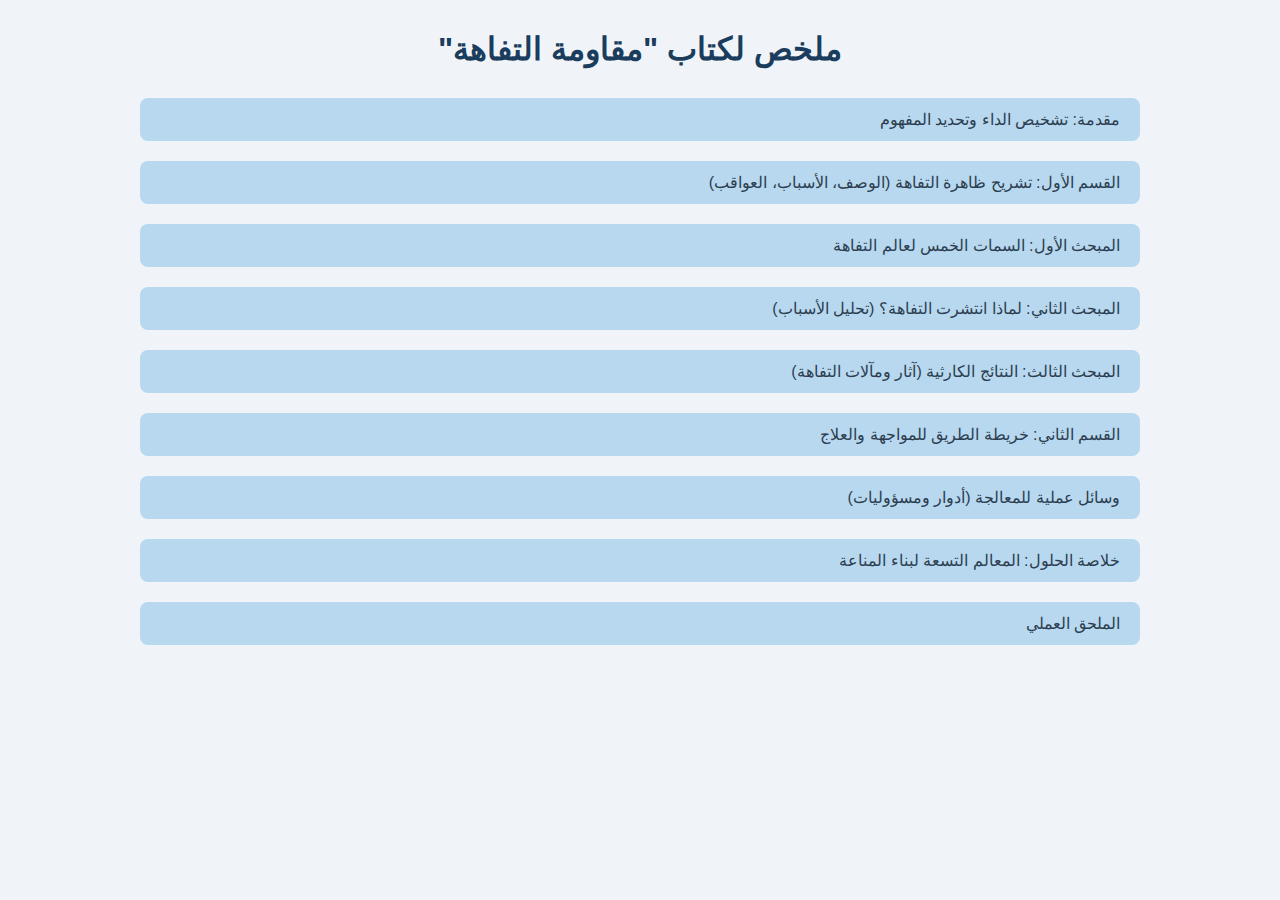
<file: Resist-To-Mediocratie.html>
<!DOCTYPE html>
<html lang="ar" dir="rtl">
<head>
    <meta charset="UTF-8">
    <title>ملخص مفصل لكتاب مقاومة التفاهة</title>
    <link rel="stylesheet" href="style.css">
    <script src="script.js"></script>
</head>
<body>

<h1>ملخص لكتاب "مقاومة التفاهة"</h1>

<div class="mindmap">

    <!-- المقدمة -->
    <div class="chapter" onclick="toggleSummary(this)">مقدمة: تشخيص الداء وتحديد المفهوم</div>
    <div class="summary">
        <p>يبدأ المؤلف كتابه بالتأكيد على أن الجيل الصاعد يواجه تحديات هائلة، لكن أخطرها هو الحصار المضروب عليه من قِبل "التفاهة" التي تتجسد في المشتتات والملهيات التي لا حصر لها. يوضح أن الحلول السطحية والمؤقتة (التي يسميها المُسكّنات) لا تجدي نفعًا أمام ضخامة هذه الظاهرة، بل لا بد من معالجات عميقة وجذرية تستهدف الجذور لا الأعراض.</p>
        <p>يقوم الكاتب بتعريف "التفاهة" لغويًا وشرعيًا، موضحًا أنها تدور حول معنى الخسة والحقارة وقلة القيمة. ويستشهد بالحديث النبوي الشريف عن "الرويبضة"، الذي سُئل عنه النبي ﷺ فقال: <strong>"الرجل التافه يتكلم في أمر العامة"</strong>. يربط المؤلف هذا المفهوم النبوي بالواقع المعاصر، حيث نرى تصدُّر شخصيات لا تملك أي قيمة حقيقية (لا علمية ولا أخلاقية) للمشهد العام، وتأثيرهم الكبير على الناس.</p>
    </div>

    <!-- القسم الأول: وصف المشكلة وبيان أسبابها ومآلاتها -->
    <div class="chapter" onclick="toggleSummary(this)">القسم الأول: تشريح ظاهرة التفاهة (الوصف، الأسباب، العواقب)</div>
    <div class="summary">
        <p>في هذا القسم المحوري، يغوص الكاتب في أعماق الظاهرة، مقدمًا تشريحًا دقيقًا لها من خلال ثلاثة مباحث رئيسية: وصف سماتها، تحليل أسبابها، واستشراف مآلاتها (عواقبها المستقبلية) المدمرة على الفرد والمجتمع.</p>
    </div>

    <!-- المبحث الأول: سمات ومظاهر عالم التفاهة -->
    <div class="chapter" onclick="toggleSummary(this)">المبحث الأول: السمات الخمس لعالم التفاهة</div>
    <div class="summary">
        <p>يحدد الكاتب خمس سمات جوهرية تشكل ملامح عالم التفاهة المعاصر، وهي:</p>
        <ol>
            <li><strong>تصدر التافهين (صناعة الرموز الفارغة):</strong> السمة الأبرز هي بروز "مشاهير" لا يملكون أي مؤهلات علمية أو ثقافية أو أخلاقية، لكنهم يحظون بمتابعات مليونية. محتواهم يدور حول حياتهم الشخصية، الاستهلاك المفرط، والترفيه السطحي، مما يحولهم إلى قدوات ومؤثرين يشكلون وعي الجيل.</li>
            <li><strong>الجاذبية والمتعة والسرعة:</strong> المحتوى التافه مصمم ليكون شديد الإغراء، فهو لا يتطلب أي مجهود عقلي لفهمه، ويعتمد على الإثارة البصرية والعاطفية السريعة (مقاطع قصيرة، صور مبهرة، مواقف كوميدية سطحية)، مما يجعله منافسًا شرسًا لأي محتوى جاد يتطلب تركيزًا وصبرًا.</li>
            <li><strong>التجدد المستمر والدائم:</strong> عالم التفاهة لا يعرف الثبات، فهو في حالة تحديث وتجديد دائم للمحتوى والأساليب و"الترندات"، مما يضمن بقاء المتابع مشدودًا ومنجذبًا لفترات طويلة دون أن يشعر بالملل، ويديم حالة الإدمان عليه.</li>
            <li><strong>أمواج الشتات والتناقض:</strong> يتعرض المتابع في منصات التواصل لكم هائل من المدخلات المتناقضة في وقت قصير جدًا (مشهد مأساوي في بلد مسلم، يليه مقطع كوميدي ساخر، ثم إعلان لمنتج فاخر). هذا القصف المتناقض يؤدي إلى تبلد المشاعر، وتشتت نفسي هائل، وفقدان القدرة على التركيز والشعور المتزن.</li>
            <li><strong>التأثير العميق (وليس السطحي):</strong> على عكس ما قد يبدو، فإن تأثير هذا العالم ليس سطحيًا. إنه تأثير عميق يعيد تشكيل منظومة القيم والمعايير لدى الشباب؛ فيُعرّف لهم النجاح على أنه الشهرة والمال، والسعادة على أنها الاستهلاك والترفيه، ويؤثر حتى على مفهوم التدين والعلاقات الاجتماعية.</li>
        </ol>
    </div>

    <!-- المبحث الثاني: تحليل أسباب انتشار التفاهة -->
    <div class="chapter" onclick="toggleSummary(this)">المبحث الثاني: لماذا انتشرت التفاهة؟ (تحليل الأسباب)</div>
    <div class="summary">
        <p>يقسم الكاتب الأسباب إلى ثلاث جهات متكاملة تفسر هذا الانتشار الواسع:</p>
        <ul>
            <li><strong>أولاً: جهة المصادر (الجهات التي تضخ التفاهة):</strong>
                <ul>
                    <li><strong>الكثرة والضخ المستمر:</strong> وجود عدد لا نهائي من المنصات والتطبيقات والشخصيات التي تبث التفاهة على مدار الساعة.</li>
                    <li><strong>الدعم المؤسسي:</strong> دعم بعض المؤسسات الكبرى (الإعلامية، الحكومية، التجارية) لهؤلاء التافهين واستضافتهم والترويج لهم لتحقيق أهداف سياسية أو تجارية.</li>
                    <li><strong>الشركات التجارية:</strong> استغلال الشركات لهؤلاء المشاهير للترويج لمنتجاتهم، مما يمنحهم المزيد من الشرعية والمكانة والنفوذ المالي.</li>
                    <li><strong>الخضوع لمنطق الجمهور:</strong> سعي صانعي المحتوى لتحقيق أكبر عدد من المشاهدات والإعجابات، ولو كان ذلك على حساب المبادئ والقيم والأخلاق.</li>
                </ul>
            </li>
            <li><strong>ثانياً: جهة القابلية (لماذا يتأثر الجيل؟):</strong>
                <ul>
                    <li><strong>غياب المعنى والهدف:</strong> يعيش الكثير من الشباب حالة من الفراغ الروحي والفكري، بلا أهداف كبرى أو قضية يعيشون من أجلها، مما يجعلهم فريسة سهلة لأي محتوى يملأ هذا الفراغ، حتى لو كان تافهًا.</li>
                    <li><strong>اضطراب الهوية:</strong> ضعف الانتماء للأمة الإسلامية وتاريخها وقيمها يجعل الشاب بلا مرجعية صلبة، فيستمد هويته وقيمته من هذا العالم الافتراضي.</li>
                    <li><strong>ضعف التدين:</strong> كلما ضعف الجانب الإيماني والتعبدي، أصبح الإنسان أكثر تعلقًا بالدنيا وشهواتها التي يروج لها عالم التفاهة.</li>
                    <li><strong>كثرة البيئات المشجعة:</strong> غلبة البيئات (في المدرسة، والواقع الافتراضي) التي تشجع على التفاهة، مع انحسار دور الأسرة والبيئات التربوية الجادة.</li>
                </ul>
            </li>
            <li><strong>ثالثاً: جهة ضعف الجهود المضادة:</strong>
                <ul>
                    <li>قلة وضعف الجهود التربوية والدعوية الموجهة لمناعة الجيل، وعدم قدرتها على منافسة الجاذبية والإغراء الذي تقدمه مصادر التفاهة.</li>
                    <li>انشغال الأسرة وتناقص دورها التربوي، وانتشار ثقافة "استمتعي بحياتك" التي تدعو الأمهات للتخفف من أعباء التربية الجادة.</li>
                </ul>
            </li>
        </ul>
    </div>

    <!-- المبحث الثالث: آثار ومآلات التفاهة -->
    <div class="chapter" onclick="toggleSummary(this)">المبحث الثالث: النتائج الكارثية (آثار ومآلات التفاهة)</div>
    <div class="summary">
        <p>يرصد الكاتب مجموعة من الآثار الخطيرة التي تخلفها هذه الظاهرة على كافة المستويات:</p>
        <ul>
            <li><strong>على المستوى الديني:</strong> استثقال التكاليف الشرعية (كالصلاة والصبر) لأنها تتعارض مع منطق المتعة الفورية، وزيادة التأثر بالشبهات والتشكيك بسبب الخواء الفكري.</li>
            <li><strong>على المستوى الأخلاقي:</strong> تدني المستوى الأخلاقي، وانتشار السخرية والغيبة والتنابز بالألقاب كجزء من لغة التواصل اليومية.</li>
            <li><strong>على المستوى النفسي:</strong> زيادة مستوى الهشاشة النفسية، وعدم القدرة على تحمل المسؤوليات ومواجهة صعوبات الحياة، والبحث دائمًا عن الراحة والهروب من أي مشقة.</li>
            <li><strong>على المستوى الفكري:</strong> نشوء حالة يسميها الكاتب <strong>"الدلال المعرفي"</strong>، حيث يعتاد العقل على المعلومات السريعة الجذابة، وينفر من العلوم الجادة والكتب التي تتطلب صبرًا وتأملاً.</li>
            <li><strong>على المستوى الاجتماعي:</strong> إضعاف الروابط الأسرية والاجتماعية، وتعزيز الفردانية والأنانية، وذوبان المبادئ لصالح النفعية والمصلحة الشخصية.</li>
            <li><strong>مآلات مستقبلية خطيرة:</strong> صناعة جيل قادم من الآباء والأمهات التافهين غير القادرين على تربية أبنائهم، مما يهدد مستقبل الأمة بأكملها.</li>
        </ul>
    </div>

    <!-- القسم الثاني: المواجهة والعلاج -->
    <div class="chapter" onclick="toggleSummary(this)">القسم الثاني: خريطة الطريق للمواجهة والعلاج</div>
    <div class="summary">
        <p>بعد التشخيص الدقيق، ينتقل الكاتب إلى الجانب العملي، مقدماً رؤية متكاملة للعلاج والوقاية، تتجاوز الحلول السطحية وتركز على البناء الاستراتيجي طويل الأمد. ويؤكد على ضرورة عدم الاكتفاء بـ "إطفاء الحرائق" بل بناء حصون منيعة ضدها.</p>
        <p>يقترح الكاتب العمل على ثلاثة محاور متكاملة:</p>
        <ol>
            <li><strong>محور العلاج:</strong> موجه للمتأثرين بالفعل، ويهدف إلى تخليصهم من آثار التفاهة عبر برامج موجهة.</li>
            <li><strong>محور الوقاية:</strong> موجه لمن لم يتأثروا بعد، ويهدف إلى تحصينهم وبناء مناعة ذاتية لديهم ضد هذا الوباء.</li>
            <li><strong>محور الحلول الاستراتيجية:</strong> وهو الأهم، ويهدف إلى صناعة النخب الواعية والقدوات الصالحة من الجيل نفسه لتكون هي خط الدفاع الأول مستقبلًا وقادة للتغيير الإيجابي.</li>
        </ol>
    </div>

    <!-- وسائل عملية للمعالجة -->
    <div class="chapter" onclick="toggleSummary(this)">وسائل عملية للمعالجة (أدوار ومسؤوليات)</div>
    <div class="summary">
        <p>يقدم الكاتب مقترحات عملية ومحددة لكل فئة من الفئات المؤثرة في المجتمع:</p>
        <ul>
            <li><strong>دور الأسرة (الحصن الأول):</strong>
                <ul>
                    <li>إلحاق الأبناء ببرامج تربوية وتعليمية هادفة (مثل أكاديمية الجيل الصاعد التي يشرف عليها الكاتب).</li>
                    <li>خلق مساحات تواصل حقيقية داخل الأسرة (جلسات أسبوعية حوارية، قراءة جماعية، أنشطة مشتركة بعيدًا عن الشاشات).</li>
                    <li>تعزيز الهوية الإسلامية والمناعة الفكرية لدى الأبناء بشكل واعٍ.</li>
                    <li>توفير الدعم النفسي والعاطفي للأبناء لإشباع حاجتهم للتقدير والاهتمام، حتى لا يبحثوا عنه في أماكن خاطئة.</li>
                </ul>
            </li>
            <li><strong>دور المربين والمعلمين (بناة العقول):</strong>
                <ul>
                    <li>فتح مساحات حوار آمنة مع الطلاب لمناقشة مشكلاتهم وتحدياتهم بصدق وتفهم.</li>
                    <li>إعداد قوائم بالمواد النافعة (كتب، مقاطع، برامج) وتوجيه الطلاب إليها كبديل هادف.</li>
                    <li>استخدام أسلوب القصة لغرس القيم والمعالي، فهو أسلوب مؤثر ومحبب للنفوس.</li>
                </ul>
            </li>
        </ul>
    </div>

    <!-- معالم تقوية مناعة الشباب -->
    <div class="chapter" onclick="toggleSummary(this)">خلاصة الحلول: المعالم التسعة لبناء المناعة</div>
    <div class="summary">
        <p>يختتم الكاتب بتقديم خلاصة مشروعه العلاجي في تسعة معالم رئيسية لبناء الحصانة والمناعة الذاتية لدى الشباب، وهي:</p>
        <ol>
            <li><strong>العناية بالجانب الإيماني والتزكوي:</strong> فهو الحصن الأول والأساس المتين لكل بناء.</li>
            <li><strong>تعزيز الانتماء للأمة الإسلامية وقضاياها:</strong> لإخراج الشاب من دائرة الاهتمامات التافهة والشخصية إلى هموم أوسع وأسمى.</li>
            <li><strong>التكوين العلمي والمعرفي الجامع:</strong> الذي يربط بين العلوم الشرعية الأصيلة وفهم الواقع المعاصر.</li>
            <li><strong>تقوية التفكير الناقد:</strong> لتمكين الشاب من تمييز الغث من السمين، وعدم تقبل كل ما يعرض عليه.</li>
            <li><strong>بناء السوية النفسية الإيمانية:</strong> ليكون الشاب متزنًا وقادرًا على مواجهة الضغوط.</li>
            <li><strong>إحياء الهمم والعزائم ومحاربة الكسل:</strong> عبر ربطهم بسير العظماء وتحفيزهم على الإنجاز.</li>
            <li><strong>تحميل الشاب همّ الإصلاح والمشاركة الفاعلة:</strong> بتحويله من مجرد متلقٍ سلبي إلى عنصر فاعل ومؤثر في محيطه.</li>
            <li><strong>تنمية المهارات وأدوات التعامل مع الواقع:</strong> لتزويده بالقدرة على النجاح في حياته العملية.</li>
            <li><strong>بناء المعايير الصحيحة:</strong> لتقييم الأفكار والمستجدات بناءً على مرجعية الإسلام وقيمه.</li>
        </ol>
    </div>

    <!-- الملحق -->
    <div class="chapter" onclick="toggleSummary(this)">الملحق العملي</div>
    <div class="summary">
        <p>يحتوي الكتاب في نهايته على ملحق عملي يقدم فيه مواد وبرامج علمية موجهة للجيل، مع رموز QR Code للوصول المباشر إليها، مما يعكس الجانب التطبيقي الذي يركز عليه الكاتب، ويقدم للقارئ خطوات عملية للبدء فورًا.</p>
    </div>

</div>

</body>
</html>
</file>
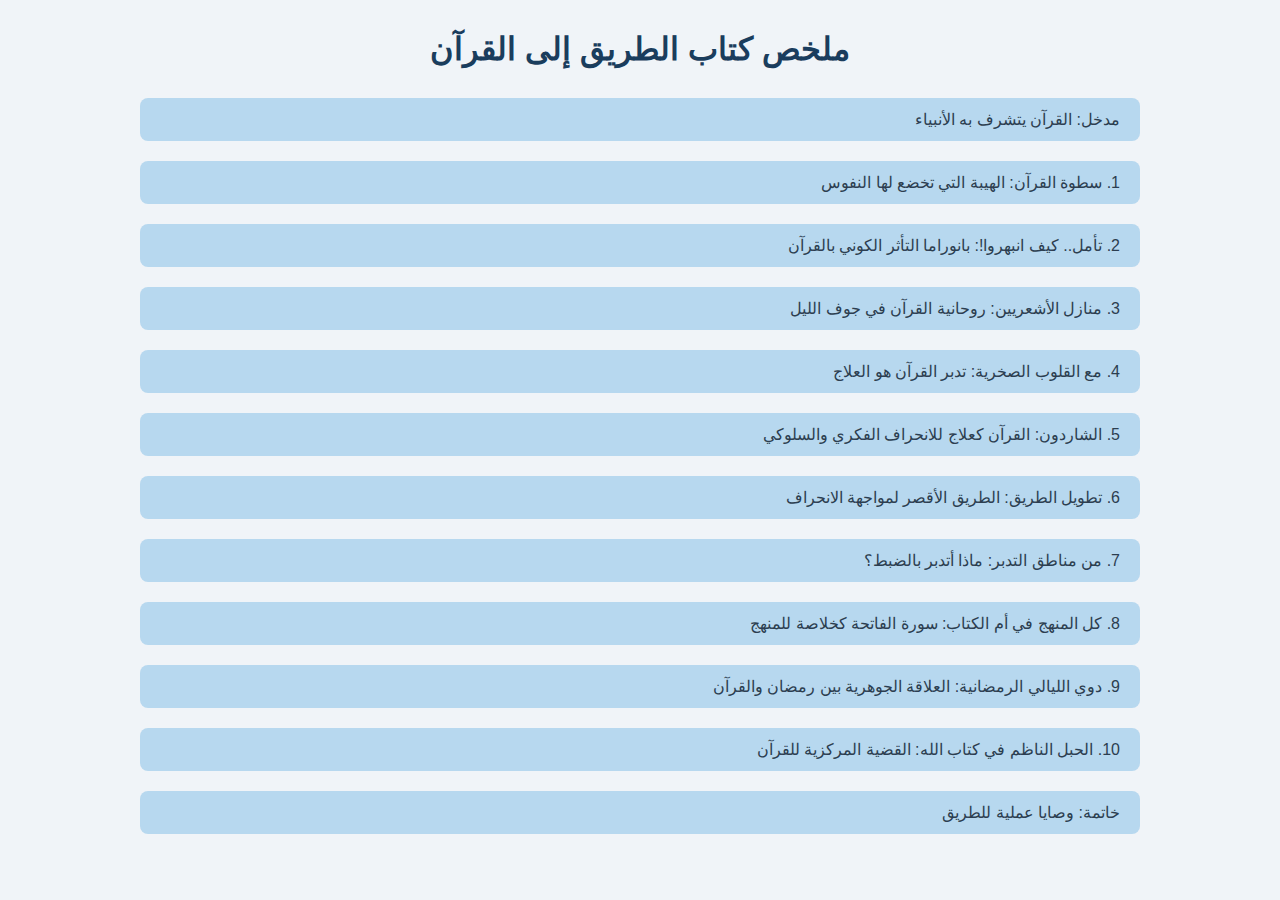
<file: Road-To-Quran.html>
<!DOCTYPE html>
<html lang="ar">
<head>
<meta charset="UTF-8">
<title>Mindmap كتاب الطريق إلى القرآن</title>
<link rel="stylesheet" href="style.css">
<script src="script.js"></script>
</head>
<body>

<h1>ملخص كتاب الطريق إلى القرآن</h1>

<div class="mindmap">

<!-- مدخل -->
<div class="chapter" onclick="toggleSummary(this)">مدخل: القرآن يتشرف به الأنبياء</div>
<div class="summary">يبدأ المؤلف ببيان أن أعظم ما أبهره ليس فقط أثر القرآن في حياة الصالحين، بل "تشرّف النبي ﷺ ذاته بالقرآن". فسيّد ولد آدم يتشرف بكتاب الله، ويرسم القرآن حاله قبل نزول الوحي وبعده في قوله تعالى: ﴿مَا كُنْتَ تَدْرِي مَا الْكِتَابُ وَلَا الْإِيمَانُ﴾. ويؤكد أن الله يوجه المؤمنين بشكل متكرر ومتنوع لتعميق علاقتهم بالقرآن عبر أوامر متعددة: التدبر ﴿أَفَلَا يَتَدَبَّرُونَ الْقُرْآنَ﴾، والإنصات ﴿فَاسْتَمِعُوا لَهُ وَأَنْصِتُوا﴾، والترتيل ﴿وَرَتِّلِ الْقُرْآنَ تَرْتِيلًا﴾، والاستعاذة قبل القراءة. هذا التنوع ليس عبثًا، بل هو دلالة خطيرة على أن علاقة المسلم بالقرآن يجب أن تكون علاقة مركزية وحاضرة في كل جوانب حياته.</div>

<!-- 1 -->
<div class="chapter" onclick="toggleSummary(this)">1. سطوة القرآن: الهيبة التي تخضع لها النفوس</div>
<div class="summary">يتناول هذا الفصل الظاهرة المدهشة التي يسميها المؤلف "سطوة القرآن"، وهي الهيبة والتأثير العميق الذي يتركه القرآن في النفوس بمجرد سماعه، حتى قبل فهم معانيه. يصف كيف يغشى المكان "سكينة ملموسة" عند تلاوة القرآن، وكأن الجمادات من حولك أطبقت على الصمت. ويقدم أمثلة حية وقوية على هذه السطوة:
- الشاب المراهق: الذي يتذمر من والديه، لكنه يطرق صامتًا عند سماع آية ﴿وَاخْفِضْ لَهُمَا جَنَاحَ الذُّلِّ مِنَ الرَّحْمَةِ﴾.
- حديثو العهد بالإسلام: كثير من الغربيين الذين أسلموا كان العامل الحاسم في قصصهم هو "سماع القرآن" الذي أحدث فيهم شعورًا غريبًا استحوذ عليهم، رغم أنهم لا يعرفون العربية أصلاً.
- أبو بكر الصديق: كان رجلاً بكّاءً لا يملك دمعه حين يقرأ القرآن، مما جعل نساء المشركين وأبناءهم "يتقصّفون عليه" مندهشين من جمال القرآن وتأثيره.

هذه السطوة ليست مجرد انفعال عاطفي، بل هي سر إلهي مودع في هذا الكتاب، ودليل على أنه كلام الله حقًا.</div>

<!-- 2 -->
<div class="chapter" onclick="toggleSummary(this)">2. تأمل.. كيف انبهروا!: بانوراما التأثر الكوني بالقرآن</div>
<div class="summary">يستعرض هذا الفصل بانوراما شاملة للمخلوقات التي انبهرت بالقرآن وتأثرت به، ليثبت أن هذا التأثير ظاهرة كونية وليست بشرية فقط:
- الجمادات: الجبال الصمّاء لو نزل عليها القرآن لتصدّعت من خشية الله.
- صناديد الكفار: جبير بن مطعم، وهو مشرك جاء يفاوض النبي في أسرى بدر، سمع النبي يقرأ سورة الطور، فقال: "كاد قلبي أن يطير".
- الجن: المخلوقات الخفية، حين سمعوا القرآن انبهروا وقالوا ﴿إِنَّا سَمِعْنَا قُرْآنًا عَجَبًا﴾ وأصبحوا يوصون بعضهم بالإنصات.
- صالحو أهل الكتاب: القساوسة والرهبان الذين ﴿تَرَى أَعْيُنَهُمْ تَفِيضُ مِنَ الدَّمْعِ﴾ عند سماع ما أُنزل.
- المؤمنون: الذين ﴿تَقْشَعِرُّ مِنْهُ جُلُودُ الَّذِينَ يَخْشَوْنَ رَبَّهُمْ﴾.
- الملائكة: التي كانت تدنو من السماء لتستمع لتلاوة الصحابي أُسيد بن حضير.
- الأنبياء: وعلى رأسهم النبي محمد ﷺ الذي كانت عيناه تذرفان بالدمع حين يُقرأ عليه القرآن.</div>

<!-- 3 -->
<div class="chapter" onclick="toggleSummary(this)">3. منازل الأشعريين: روحانية القرآن في جوف الليل</div>
<div class="summary">يركز هذا الفصل على السر الخاص والجمال الإضافي لتلاوة القرآن في سكون الليل. يستشهد بالحديث النبوي العجيب: "إني لأعرف أصوات رفقة الأشعريين بالقرآن حين يدخلون بالليل، وأعرف منازلهم من أصواتهم بالقرآن بالليل". يوضح كيف أن النبي ﷺ كان يعرف بيوتهم في الظلام ليس بالنظر، بل بتتبع حنين أصواتهم وهم يرتلون القرآن. هذا يدل على أن ليل المؤمن العامر بالقرآن له روحانية خاصة تأسر القلوب، حتى إن النبي ﷺ كان يشتد اهتمامه بالاستماع للقرآن ليلًا، والملائكة نفسها تنزلت لتستمع لقراءة الصحابة في الليل.</div>

<!-- 4 -->
<div class="chapter" onclick="toggleSummary(this)">4. مع القلوب الصخرية: تدبر القرآن هو العلاج</div>
<div class="summary">يجزم المؤلف هنا بأن العلاج الحقيقي والفعّال لقسوة القلب ليس كثرة المواعظ والرقائق، بل هو شيء واحد فقط: "تدبر القرآن". فقسوة القلب تنشأ بسبب "طول الأمد" والابتعاد عن ذكر الله والوحي، كما في قوله تعالى: ﴿أَلَمْ يَأْنِ لِلَّذِينَ آمَنُوا أَنْ تَخْشَعَ قُلُوبُهُمْ لِذِكْرِ اللَّهِ وَمَا نَزَلَ مِنَ الْحَقِّ... فَطَالَ عَلَيْهِمُ الْأَمَدُ فَقَسَتْ قُلُوبُهُمْ﴾. القرآن هو الشفاء لما في الصدور من أمراض الشهوات والشبهات، ومتى شُفي القلب بالقرآن، استقامت حياة الإنسان كلها.</div>

<!-- 5 -->
<div class="chapter" onclick="toggleSummary(this)">5. الشاردون: القرآن كعلاج للانحراف الفكري والسلوكي</div>
<div class="summary">يطبق المؤلف فكرة "القرآن كعلاج" على ظاهرة "الشاردين" عن التدين، سواء كان شرودهم فكريًا بسبب الشبهات، أو سلوكيًا بسبب الشهوات. يرى أن القرآن هو أنفع علاج لهم لأنه يجمع بين:
- العلاج الإيماني: الذي يخاطب القلب ويصنع فيه الإخبات والخضوع لله.
- العلاج العلمي: الذي يخاطب العقل ويوضح الحقائق ويفكك الشبهات.

فعندما يتدبر الشاب آيات القرآن عن تفاهة الدنيا، وعظمة الآخرة، ومرجعية الصحابة، وذم اتباع الهوى، فإنها تهدم أسس الخطابات الفكرية المعاصرة وتعيد له البصيرة واليقين.</div>

<!-- 6 -->
<div class="chapter" onclick="toggleSummary(this)">6. تطويل الطريق: الطريق الأقصر لمواجهة الانحراف</div>
<div class="summary">ينتقد المؤلف المبالغة في الاعتماد على الدراسات الفكرية المطولة والمعقدة لمواجهة الانحرافات الفكرية، ويعتبر هذا "تطويلاً للطريق". الطريق الأقصر والأكثر فاعلية هو تعبئة الشباب المسلم للإقبال على تدبر القرآن. فقراءة واحدة صادقة ومتجردة للقرآن كفيلة بهدم كل أسس الخطاب الفكري المنحرف، لأن الشاب سيجد نفسه أمام "خطاب الله" المباشر الذي لا يقبل التسويات أو الحلول الوسط، بل يفرض إما الانصياع الكامل أو النفاق الفكري.</div>

<!-- 7 -->
<div class="chapter" onclick="toggleSummary(this)">7. من مناطق التدبر: ماذا أتدبر بالضبط؟</div>
<div class="summary">يقدم هذا الفصل دليلاً عمليًا لأهم المناطق التي يجب على القارئ التركيز على تدبرها في القرآن:
1. حقائق العلم بالله: تدبر أسماء الله وصفاته وجلاله وعظمته.
2. أخبار الأنبياء: نماذج تحمل رسائل عن العبودية والتعامل مع الله.
3. أعمال الإيمان: تدبر أعمال القلوب كالـتوكل، اليقين، الصبر، الإخلاص.
4. الأمثال القرآنية: فهم أن القرآن يقدم نماذج وقصصًا للتطبيق في الواقع.</div>

<!-- 8 -->
<div class="chapter" onclick="toggleSummary(this)">8. كل المنهج في أم الكتاب: سورة الفاتحة كخلاصة للمنهج</div>
<div class="summary">تحليل سورة الفاتحة:
- النصف الأول (الثناء): الآيات الثلاث الأولى كلها حمد وثناء وتمجيد لله.
- الجوهر (العبادة والاستعانة): ﴿إِيَّاكَ نَعْبُدُ وَإِيَّاكَ نَسْتَعِينُ﴾
- النصف الثاني (الدعاء): الدعاء بالهداية إلى "الصراط المستقيم" ﴿صِرَاطَ الَّذِينَ أَنْعَمْتَ عَلَيْهِمْ﴾، والتحذير من المغضوب عليهم والضالين.</div>

<!-- 9 -->
<div class="chapter" onclick="toggleSummary(this)">9. دوي الليالي الرمضانية: العلاقة الجوهرية بين رمضان والقرآن</div>
<div class="summary">رمضان مرتبط بالقرآن، ﴿الَّذِي أُنْزِلَ فِيهِ الْقُرْآنُ﴾، وليلة القدر أُنزل فيها القرآن، والنبي ﷺ كان يدارس جبريل القرآن في كل ليلة. صلاة التراويح فرصة لسماع كلام الله وتجديد العهد معه.</div>

<!-- 10 -->
<div class="chapter" onclick="toggleSummary(this)">10. الحبل الناظم في كتاب الله: القضية المركزية للقرآن</div>
<div class="summary">القضية المركزية في القرآن: "عمارة النفوس بالله"، أي بناء علاقة حية ومستدامة بين قلب العبد وربه في كل شؤون الحياة. القرآن يربط كل حدث وكل تشريع وكل موعظة بهذا الهدف الأسمى.</div>

<!-- خاتمة -->
<div class="chapter" onclick="toggleSummary(this)">خاتمة: وصايا عملية للطريق</div>
<div class="summary">نصائح عملية للتدبر:
1. التضرع والدعاء
2. الحزب اليومي: تحديد ورد يومي للتدبر
3. التدبر الشخصي أولًا قبل مراجعة كتب التفسير
4. برنامج عائلي لتدارس القرآن
5. حلقات التدارس التي أسسها النبي ﷺ</div>

</div>



</body>
</html>
</file>
<file: style.css>
body {
    font-family: 'Segoe UI', Tahoma, Geneva, Verdana, sans-serif;
    direction: rtl;
    margin: 0;
    background: #f0f4f8;
    color: #2c3e50;
}

h1 {
    text-align: center;
    margin: 30px 0;
    color: #1a3d5d;
}

.menu-container {
    display: flex;
    justify-content: center;
    gap: 20px;
    flex-wrap: wrap;
    padding: 20px;
}

.book-card {
    background-color: white;
    width: 250px;
    padding: 20px;
    border-radius: 12px;
    box-shadow: 0 3px 8px rgba(0,0,0,0.1);
    cursor: pointer;
    transition: transform 0.3s, box-shadow 0.3s;
}
.book-card:hover {
    transform: translateY(-5px);
    box-shadow: 0 6px 15px rgba(0,0,0,0.2);
}
.book-card h2 {
    color: #1b4d33;
}
.container {
    width: 70%;
    margin: auto;
    padding: 20px;
}

/* pour le style des livres */
.pancarte, .chapter {
    background-color: rgba(52, 152, 219, 0.3);
    padding: 12px 20px;
    border-radius: 8px;
    margin-bottom: 10px;
    cursor: pointer;
    transition: background 0.3s;
}
.pancarte:hover, .chapter:hover {
    background-color: rgba(52, 152, 219, 0.5);
}

.detail, .summary {
    display: none;
    margin: 5px 0 20px 0;
    padding: 12px 20px;
    background-color: #eaf2fb;
    border-radius: 8px;
    white-space: pre-line;
}

.mindmap {
    display: flex;
    flex-direction: column;
    gap: 10px;
    max-width: 1000px;
    margin: auto;
}
</file>
